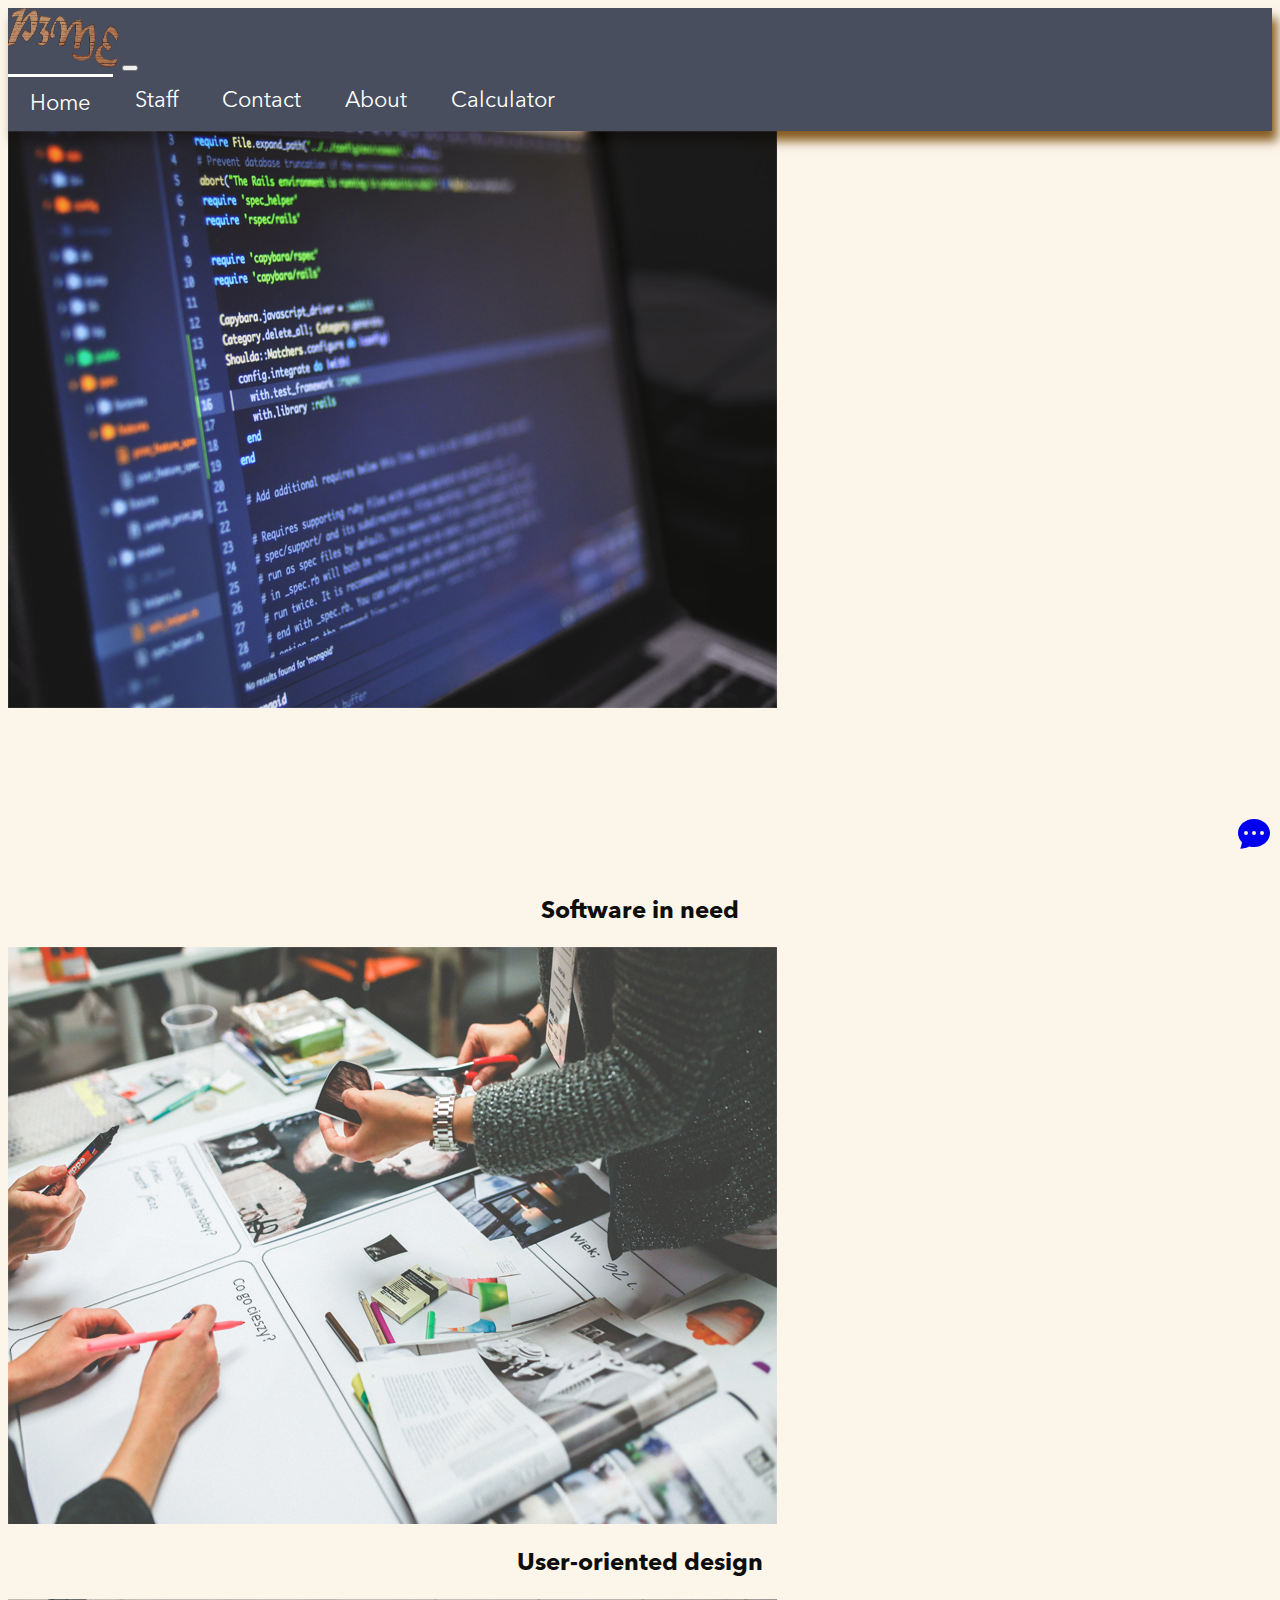
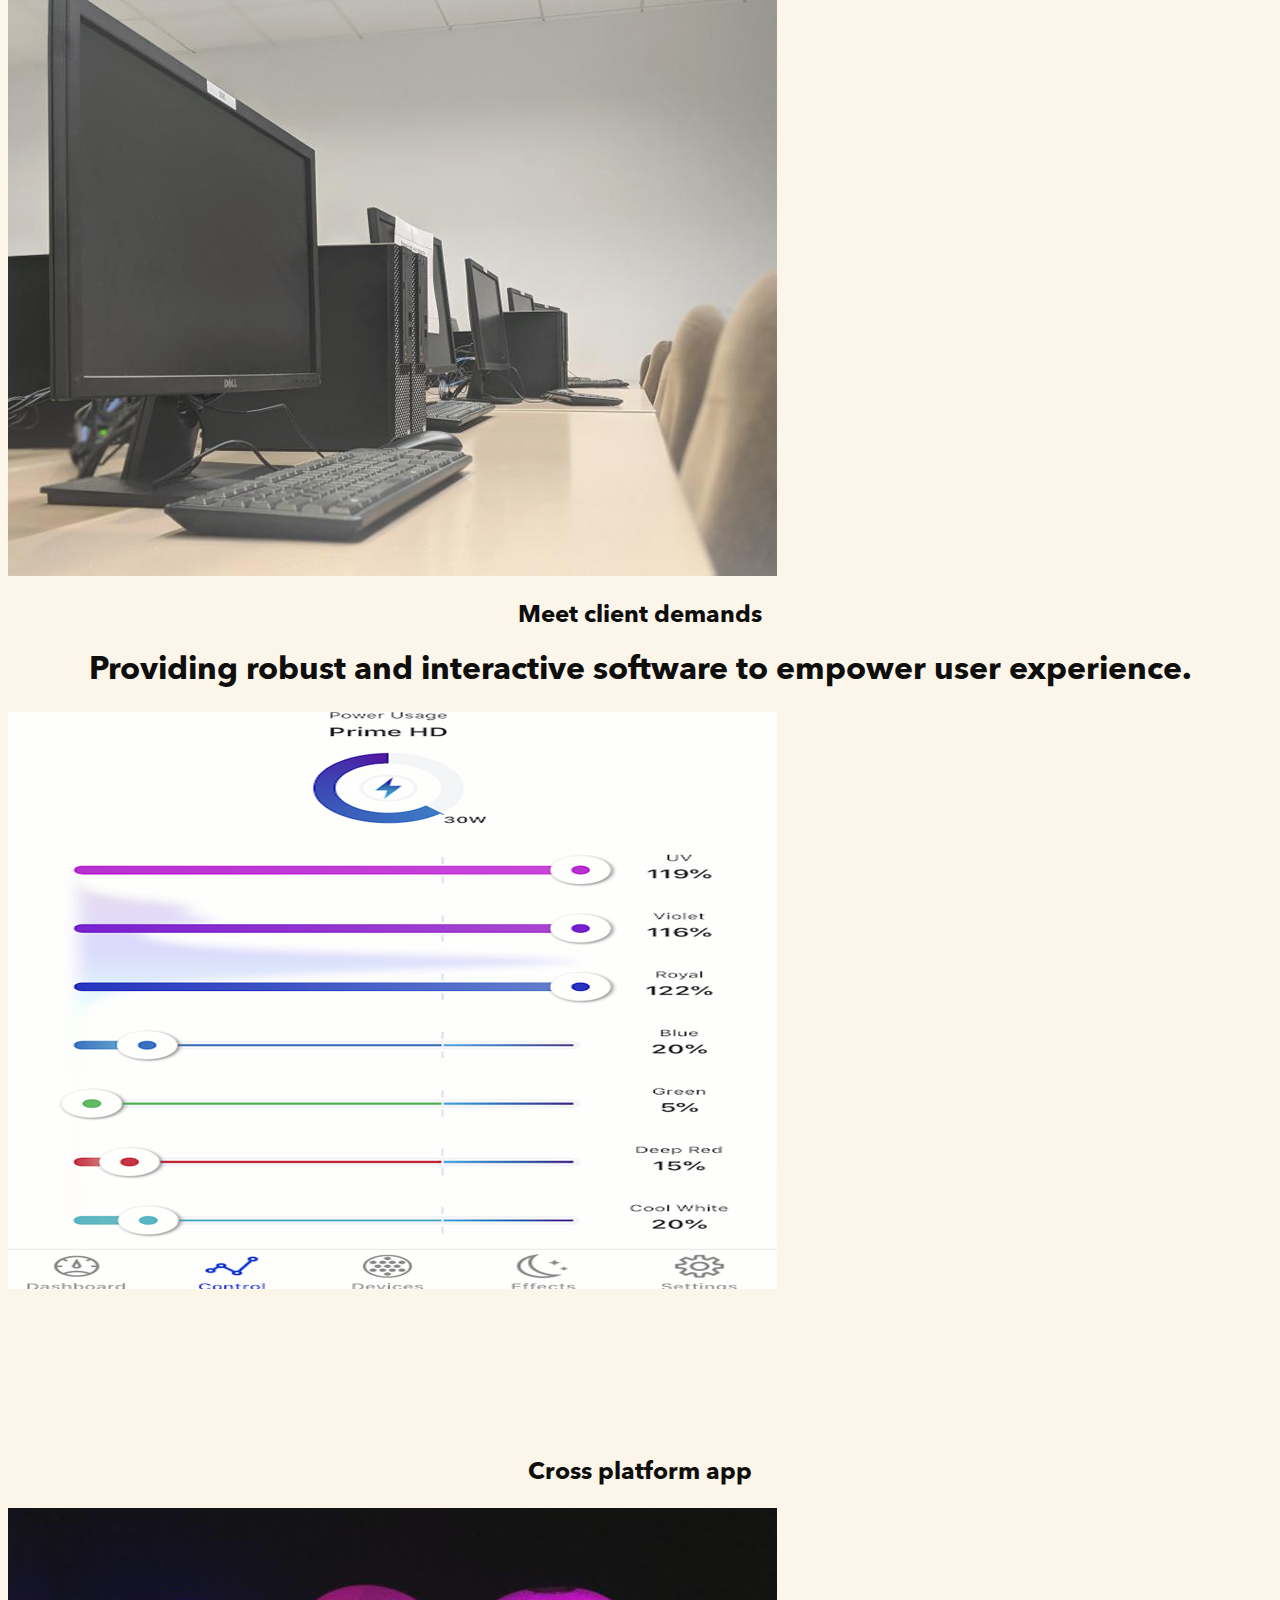
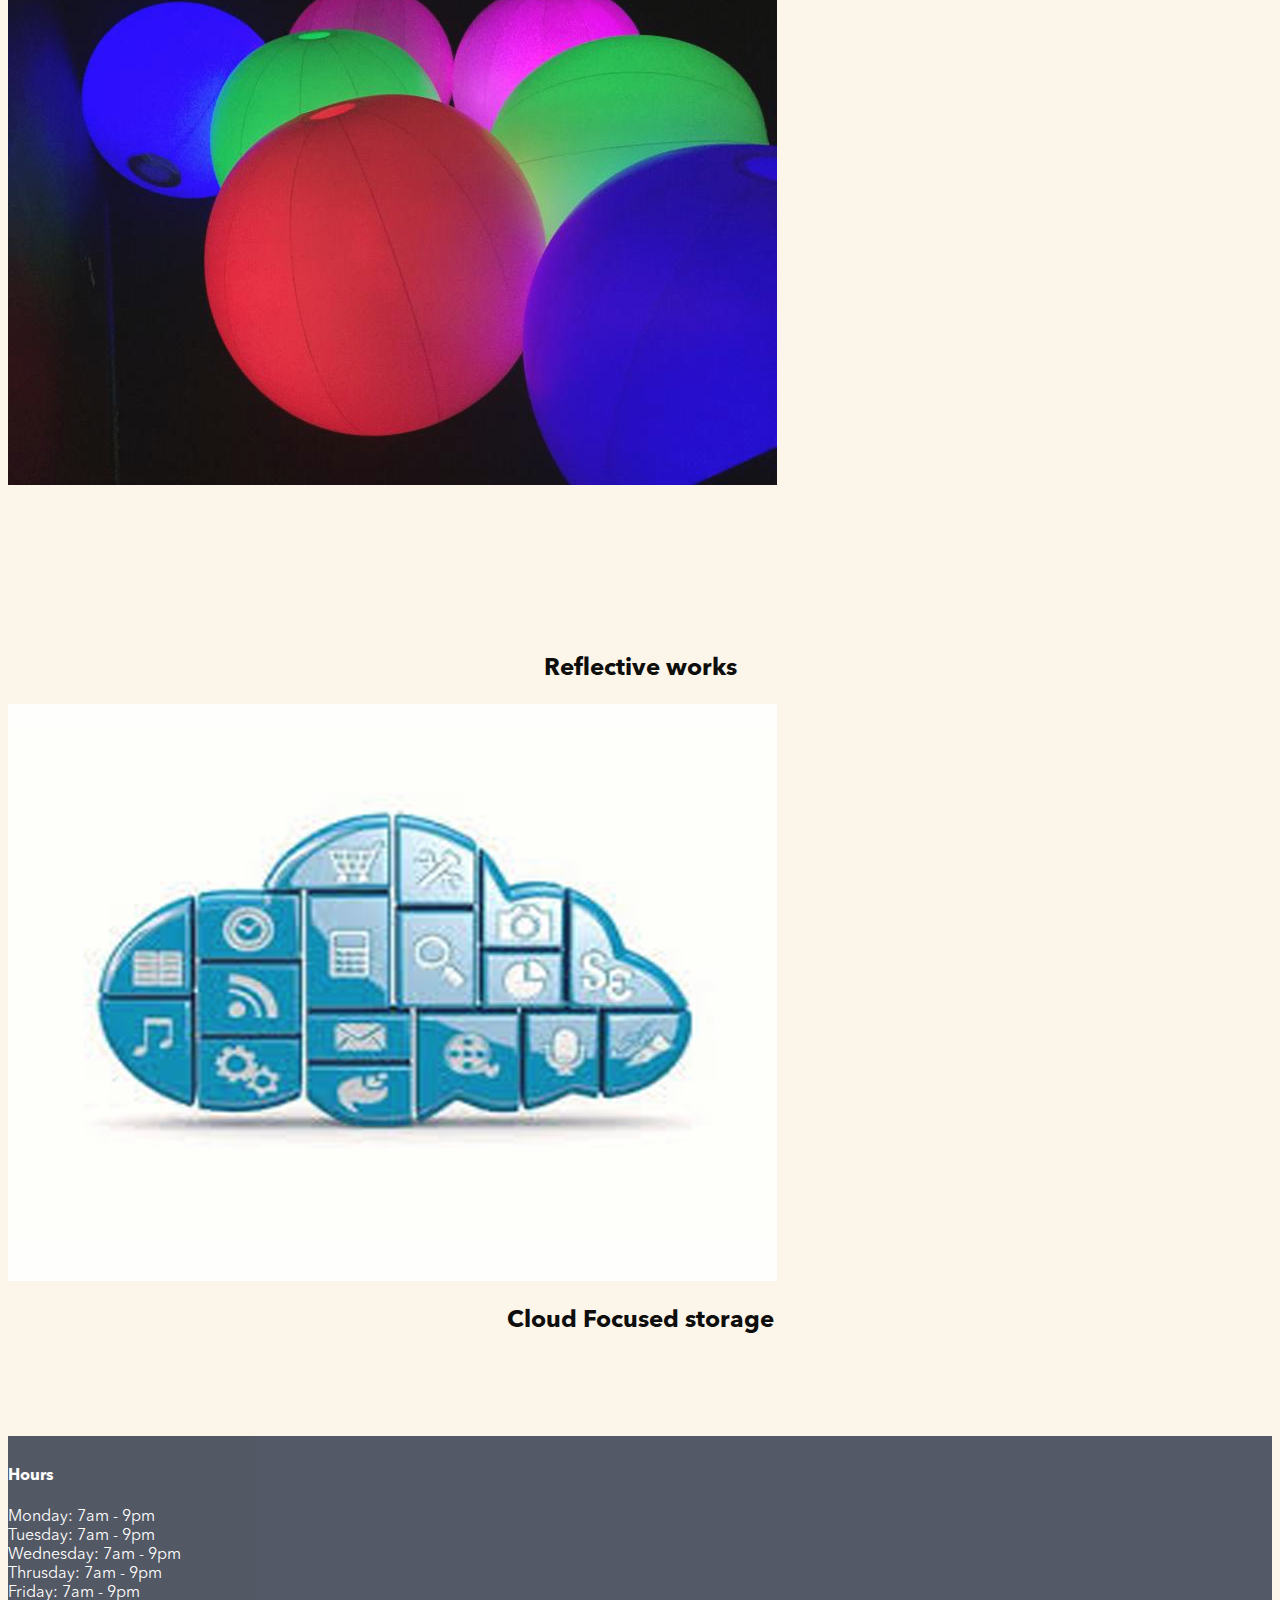
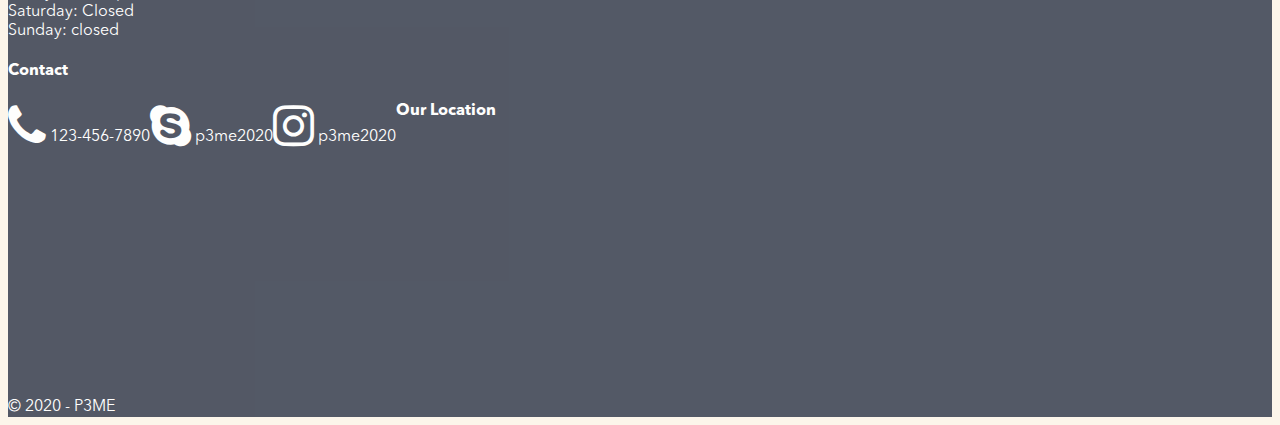
<file: GUI TeamWork/index.html>
<!DOCTYPE html>
<html>

<head>
    <title>P3ME</title>
    <link rel="stylesheet" href="https://cdn.jsdelivr.net/npm/bootstrap@4.5.3/dist/css/bootstrap.min.css"
        integrity="sha384-TX8t27EcRE3e/ihU7zmQxVncDAy5uIKz4rEkgIXeMed4M0jlfIDPvg6uqKI2xXr2" crossorigin="anonymous">
    <link rel="stylesheet" href="styles.css">
    <link rel="stylesheet" href="https://cdnjs.cloudflare.com/ajax/libs/font-awesome/4.7.0/css/font-awesome.min.css">
    <meta name="viewport" content="width=device-width, initial-scale=1">
    <link rel="apple-touch-icon" sizes="180x180" href="images/favicon_io/apple-touch-icon.png">
    <link rel="icon" type="image/png" sizes="32x32" href="images/favicon_io//favicon-32x32.png">
    <link rel="icon" type="image/png" sizes="16x16" href="images/favicon_io//favicon-16x16.png">
    <link rel="manifest" href="images/favicon_io//site.webmanifest">
</head>

<body>
    <nav class="navbar navbar-expand-md fixed-top navbar-light shadow bg-light nav" id="scroll">
        <a class="navbar-brand" href="index.html"><img src="images/logo2.png" height="60" width="110"></a>
        <button class="navbar-toggler" type="button" data-toggle="collapse" data-target="#nav-item-list">
            <span class="navbar-toggler-icon"></span>
        </button>
        <div class="collapse navbar-collapse" id="nav-item-list">
            <ul class="navbar-nav ml-auto pr-5">
                <li class="nav-item ml-1 mr-1">
                    <a class="nav-link active" href="index.html">Home</a>
                </li>
                <li class="nav-item ml-1 mr-1">
                    <a class="nav-link" href="staff.html">Staff</a>
                </li>
                <li class="nav-item ml-1 mr-1">
                    <a class="nav-link" href="contact.html">Contact</a>
                </li>
                <li class="nav-item ml-1 mr-1">
                    <a class="nav-link" href="about.html">About</a>
                </li>
                <li class="nav-item ml-1 mr-1">
                    <a class="nav-link" href="calc.html">Calculator</a>
                </li>
            </ul>
        </div>
    </nav>

    <div class="chatBtn" style="position: fixed; bottom: 5vh; right: 10px;z-index: 100;">
        <a class="btn btn-primary shadow" style="border-radius: 50%; height: 60px; width: 60px; padding-top: 12px;"
            href="chat.html">
            <svg width="2em" height="2em" viewBox="0 0 16 16" class="bi bi-chat-dots-fill" fill="currentColor"
                xmlns="http://www.w3.org/2000/svg">
                <path fill-rule="evenodd"
                    d="M16 8c0 3.866-3.582 7-8 7a9.06 9.06 0 0 1-2.347-.306c-.584.296-1.925.864-4.181 1.234-.2.032-.352-.176-.273-.362.354-.836.674-1.95.77-2.966C.744 11.37 0 9.76 0 8c0-3.866 3.582-7 8-7s8 3.134 8 7zM5 8a1 1 0 1 1-2 0 1 1 0 0 1 2 0zm4 0a1 1 0 1 1-2 0 1 1 0 0 1 2 0zm3 1a1 1 0 1 0 0-2 1 1 0 0 0 0 2z" />
            </svg>
        </a>
    </div>

    <div class="container pt-5 mt-5" id="home" style="display: none;">
        <div class="row mt-5 justify-content-center">
            <div class="col-lg-4 col-md-6 col-sm-10">
                <div class="shadow p-2">
                    <div class="card" style="width: 100%; background-color: transparent;"
                        onclick="handleHomeClick(this);">
                        <img src="images/software.png" class="card-img-top img-fluid">
                        <div class="card-body">
                            <h2 style="padding-top:13%;text-align: center;">Software in need</h2>
                        </div>
                    </div>
                </div>
            </div>
            <div class="col-lg-4 col-md-6 col-sm-10">
                <div class="shadow p-2">
                    <div class="card" style="width: 100%; background-color: transparent;"
                        onclick="handleHomeClick(this);">
                        <img src="images/design.png" class="card-img-top img-fluid">
                        <div class="card-body">
                            <h2 style="text-align: center;">User-oriented design</h2>
                        </div>
                    </div>
                </div>
            </div>
            <div class="col-lg-4 col-md-6 col-sm-10">
                <div class="shadow p-2">
                    <div class="card" style="width: 100%; background-color: transparent;"
                        onclick="handleHomeClick(this);">
                        <img src="images/dsktps.png" class="card-img-top img-fluid">
                        <div class="card-body">
                            <h2 style="text-align: center;">Meet client demands</h2>
                        </div>
                    </div>
                </div>
            </div>
            <div class="col-12 p-5 mt-3 mb-3">
                <h1 style="text-align: center;"> Providing robust and interactive software to empower user experience.
                </h1>
            </div>

            <div class="col-lg-4 col-md-6 col-sm-10">
                <div class="shadow p-2">
                    <div class="card" style="width: 100%; background-color: transparent;"
                        onclick="handleHomeClick(this);">
                        <img src="images/INTD1.png" class="card-img-top img-fluid">
                        <div class="card-body">
                            <h2 style="margin-top:13%; text-align: center;">Cross platform app</h2>
                        </div>
                    </div>
                </div>
            </div>
            <div class="col-lg-4 col-md-6 col-sm-10">
                <div class="shadow p-2">
                    <div class="card" style="width: 100%; background-color: transparent;"
                        onclick="handleHomeClick(this);">
                        <img src="images/reflecD.jpg" class="card-img-top img-fluid">
                        <div class="card-body">
                            <h2 style="margin-top:13%;text-align: center;">Reflective works</h2>
                        </div>
                    </div>
                </div>
            </div>
            <div class="col-lg-4 col-md-6 col-sm-10">
                <div class="shadow p-2">
                    <div class="card" style="width: 100%; background-color: transparent;"
                        onclick="handleHomeClick(this);">
                        <img src="images/CLDO.png" class="card-img-top img-fluid">
                        <div class="card-body">
                            <h2 style="text-align: center;">Cloud Focused storage</h2>
                        </div>
                    </div>
                </div>
            </div>
        </div>
    </div>

    <div class="footer" style="display: none;">
        <div class="container">
            <div class="row justify-content-center" style="color: #ffff;">
                <div class="col-lg-4 col-md-6">
                    <div class="row">
                        <div class="col-12">
                            <h4 class="pt-2"> Hours </h4>
                        </div>
                        <div class="col-12">
                            Monday: 7am - 9pm<br>
                            Tuesday: 7am - 9pm<br>
                            Wednesday: 7am - 9pm<br>
                            Thrusday: 7am - 9pm<br>
                            Friday: 7am - 9pm<br>
                            Saturday: Closed<br>
                            Sunday: closed<br>
                        </div>
                    </div>
                </div>
                <div class="col-lg-4 col-md-6">
                    <h4 class="pt-2"> Contact </h4>
                    <div class="row">
                        <div class="col-12">
                            <a href="tel:+1-123-456-7890" style="float: left;">
                                <i class="fa fa-phone fa-3x" aria-hidden="true"></i>
                                <p style="float: right; padding-top: 10px;">&nbsp;123-456-7890</p>
                            </a>
                        </div>
                        <div class="col-12">
                            <a href="skype:p3me2020?call" style="float: left;">
                                <i class="fa fa-skype fa-3x" aria-hidden="true"></i>
                                <p style="float: right;padding-top: 10px;">&nbsp;p3me2020</p>
                            </a>
                        </div>
                        <div class="col-12">
                            <a href="https://www.instagram.com/p3me2020" style="float: left;">
                                <i class="fa fa-instagram fa-3x" aria-hidden="true"></i>
                                <p style="float: right;padding-top: 10px;">&nbsp;p3me2020</p>
                            </a>
                        </div>
                    </div>
                </div>
                <div class="col-lg-4 col-md-6">
                    <h4 class="pt-2">Our Location</h4>
                    <div>
                        <iframe
                            src="https://www.google.com/maps/embed?pb=!1m18!1m12!1m3!1d3110.055423610501!2d-90.49696712760887!3d38.78536377449314!2m3!1f0!2f0!3f0!3m2!1i1024!2i768!4f13.1!3m3!1m2!1s0x87df2f051ea6c1a9%3A0x700f61a043657c63!2s209%20S%20Kingshighway%20St%2C%20St%20Charles%2C%20MO%2063301!5e0!3m2!1sen!2sus!4v1601754345719!5m2!1sen!2sus"
                            width="350px" height="250px" frameborder="0" style="border-radius: 10px;" allowfullscreen=""
                            aria-hidden="false" tabindex="0"></iframe>
                    </div>
                </div>
                <div class="col-12 text-center">
                    &copy; 2020 - P3ME
                </div>
            </div>
        </div>
    </div>

    <div class="popup">
        <span class="align"></span>
        <div>
            <div class="closeBtn" onclick="hidePopupOnX(this);">&times;</div>
            <div id="items">
            </div>
        </div>
    </div>



    <script src="https://code.jquery.com/jquery-3.2.1.min.js"></script>
    <script src="https://cdn.jsdelivr.net/npm/bootstrap@4.5.3/dist/js/bootstrap.bundle.min.js"
        integrity="sha384-ho+j7jyWK8fNQe+A12Hb8AhRq26LrZ/JpcUGGOn+Y7RsweNrtN/tE3MoK7ZeZDyx" crossorigin="anonymous">
        </script>
    <script src="script.js"></script>
</body>

</html>
</file>
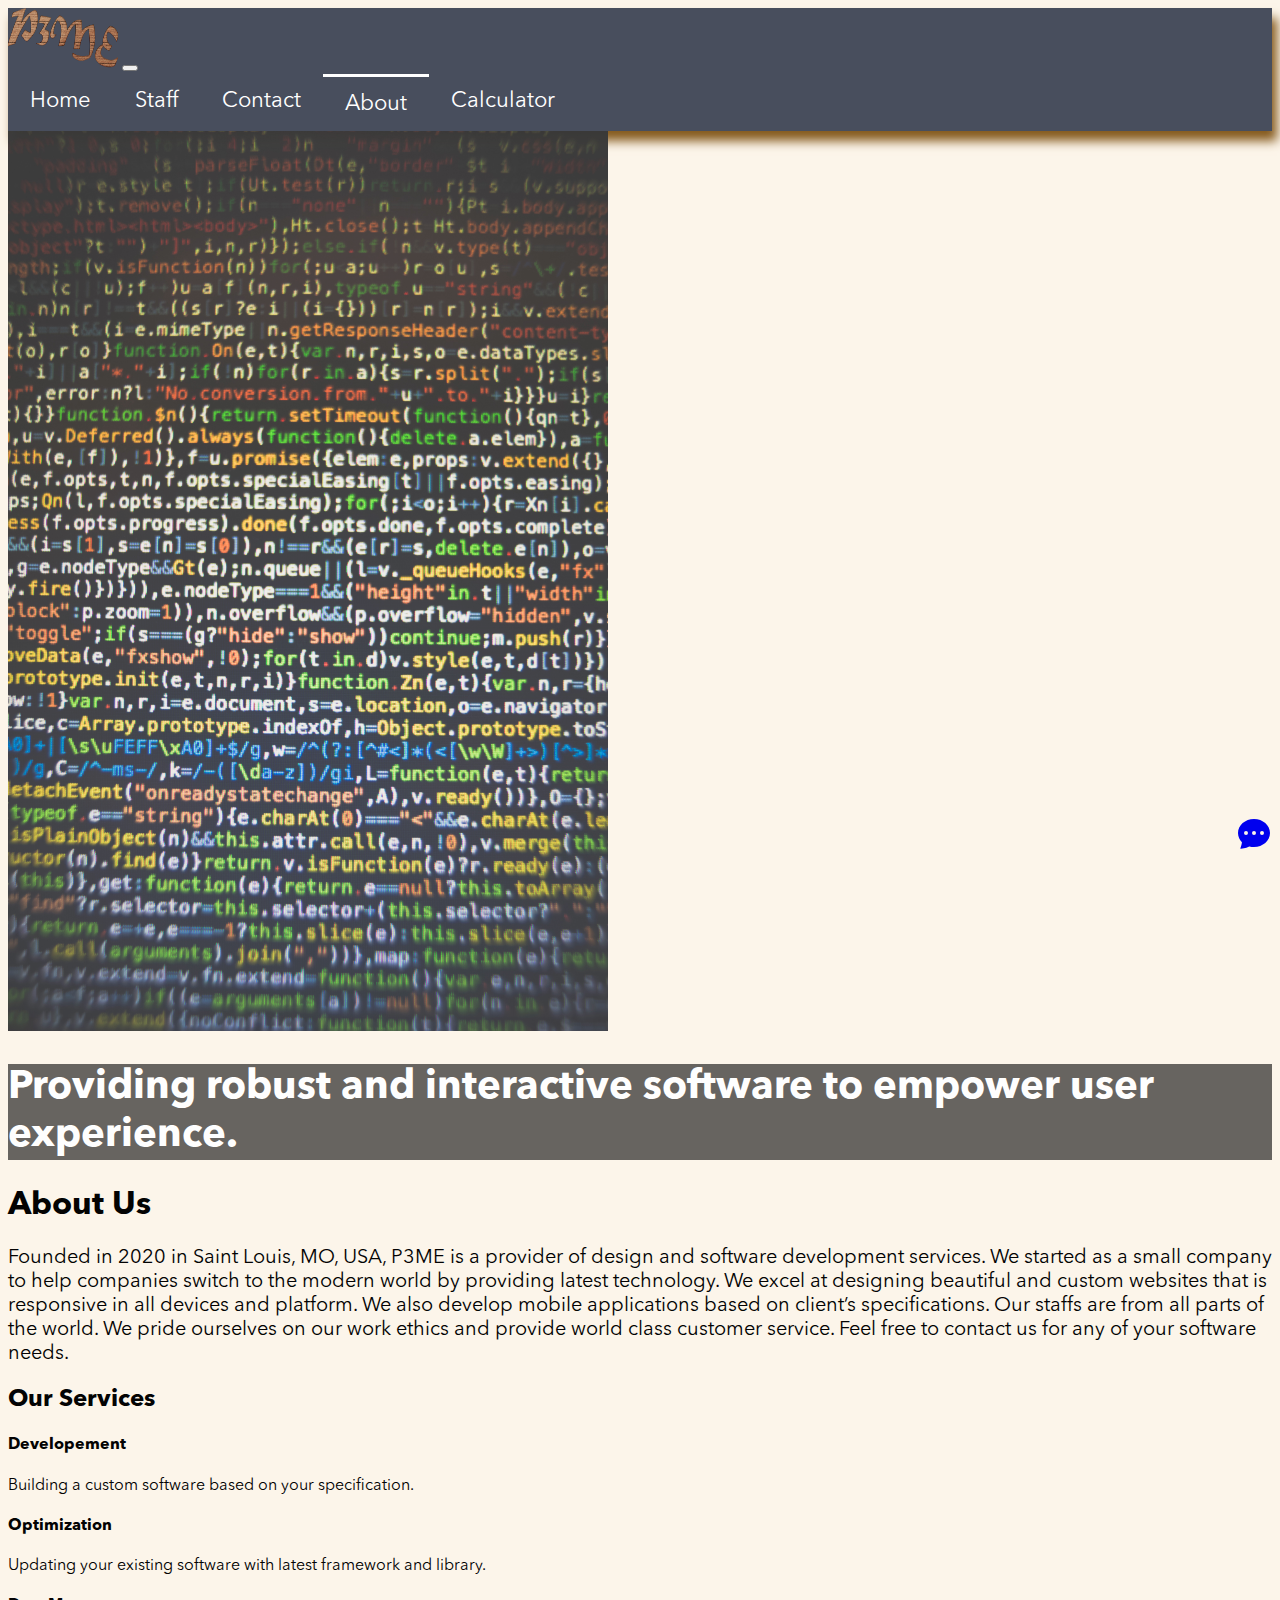
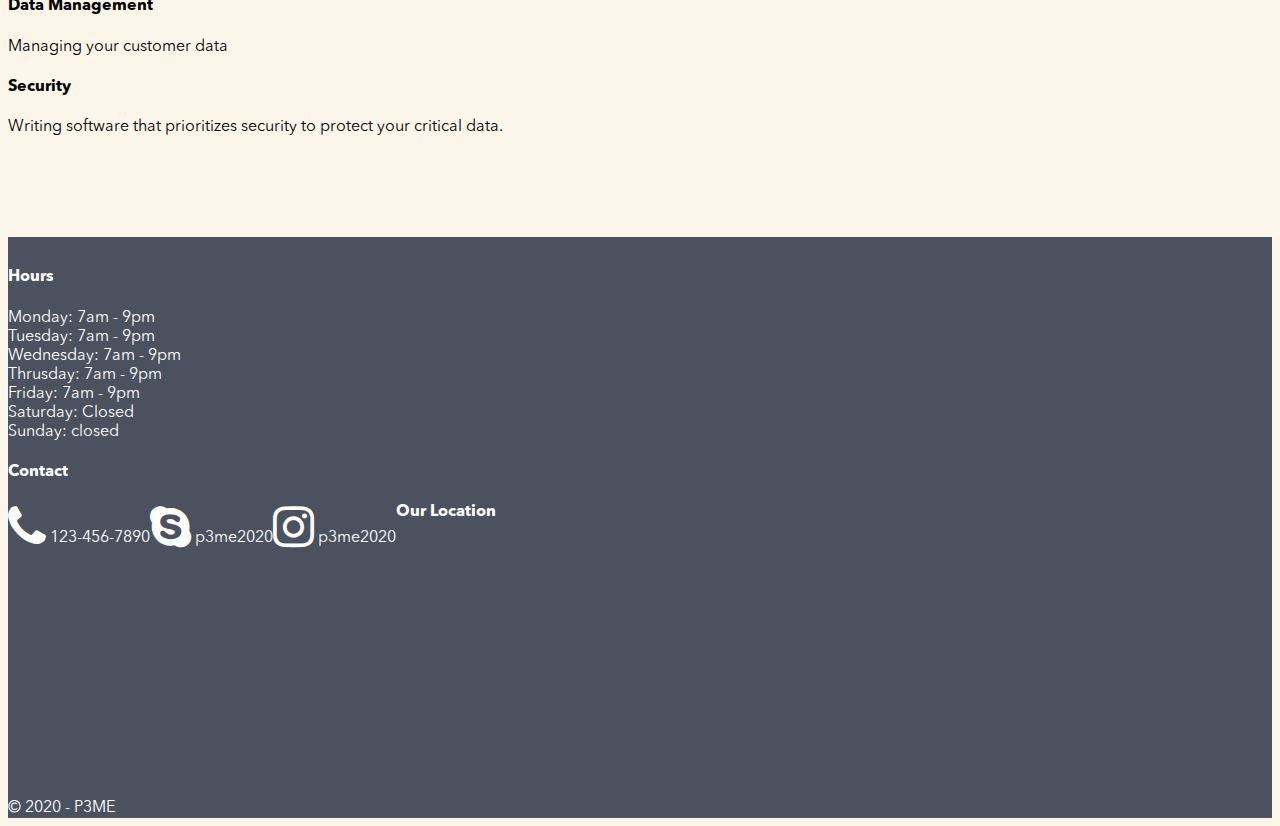
<file: GUI TeamWork/about.html>
<!DOCTYPE html>
<html>

<head>
    <title>P3ME</title>
    <link rel="stylesheet" href="https://cdn.jsdelivr.net/npm/bootstrap@4.5.3/dist/css/bootstrap.min.css"
        integrity="sha384-TX8t27EcRE3e/ihU7zmQxVncDAy5uIKz4rEkgIXeMed4M0jlfIDPvg6uqKI2xXr2" crossorigin="anonymous">
    <link rel="stylesheet" href="styles.css">
    <link rel="stylesheet" href="https://cdnjs.cloudflare.com/ajax/libs/font-awesome/4.7.0/css/font-awesome.min.css">
    <meta name="viewport" content="width=device-width, initial-scale=1">
    <link rel="apple-touch-icon" sizes="180x180" href="images/favicon_io/apple-touch-icon.png">
    <link rel="icon" type="image/png" sizes="32x32" href="images/favicon_io//favicon-32x32.png">
    <link rel="icon" type="image/png" sizes="16x16" href="images/favicon_io//favicon-16x16.png">
    <link rel="manifest" href="images/favicon_io//site.webmanifest">
</head>

<body>
    <nav class="navbar navbar-expand-md fixed-top navbar-light shadow bg-light nav" id="scroll">
        <a class="navbar-brand" href="index.html"><img src="images/logo2.png" height="60" width="110"></a>
        <button class="navbar-toggler" type="button" data-toggle="collapse" data-target="#nav-item-list">
            <span class="navbar-toggler-icon"></span>
        </button>
        <div class="collapse navbar-collapse" id="nav-item-list">
            <ul class="navbar-nav ml-auto pr-5">
                <li class="nav-item ml-1 mr-1">
                    <a class="nav-link" href="index.html">Home</a>
                </li>
                <li class="nav-item ml-1 mr-1">
                    <a class="nav-link" href="staff.html">Staff</a>
                </li>
                <li class="nav-item ml-1 mr-1">
                    <a class="nav-link" href="contact.html">Contact</a>
                </li>
                <li class="nav-item ml-1 mr-1">
                    <a class="nav-link active" href="about.html">About</a>
                </li>
                <li class="nav-item ml-1 mr-1">
                    <a class="nav-link" href="calc.html">Calculator</a>
                </li>
            </ul>
        </div>
    </nav>
    <div class="chatBtn" style="position: fixed; bottom: 5vh; right: 10px;z-index: 100;">
        <a class="btn btn-primary shadow" style="border-radius: 50%; height: 60px; width: 60px; padding-top: 12px;" href="chat.html">
            <svg width="2em" height="2em" viewBox="0 0 16 16" class="bi bi-chat-dots-fill" fill="currentColor" xmlns="http://www.w3.org/2000/svg">
                <path fill-rule="evenodd" d="M16 8c0 3.866-3.582 7-8 7a9.06 9.06 0 0 1-2.347-.306c-.584.296-1.925.864-4.181 1.234-.2.032-.352-.176-.273-.362.354-.836.674-1.95.77-2.966C.744 11.37 0 9.76 0 8c0-3.866 3.582-7 8-7s8 3.134 8 7zM5 8a1 1 0 1 1-2 0 1 1 0 0 1 2 0zm4 0a1 1 0 1 1-2 0 1 1 0 0 1 2 0zm3 1a1 1 0 1 0 0-2 1 1 0 0 0 0 2z"/>
              </svg>
        </a>
    </div>
    <div class="container pt-5 mt-5" style="display: none;" id="about">
        <div class="row mt-5 pb-3 shadow">
            <div class="col-md-6 mt-3">
                <div class="card bg-white text-white rounded-0 shadow">
                    <img src="images/code.jpg" class="card-img rounded-0" style="height: 100vh;">
                    <div
                        class="card-img-overlay text-center d-flex flex-column justify-content-center text-bg rounded-0">
                        <h1 class="card-title" style="font-size: 2.5em; font-weight: 700;">Providing robust and
                            interactive software to empower user experience.</h1>
                        <div class="container">
                            <div class="row justify-content-center">
                                <div class="col-lg-4 col-md-4 col-sm-6">
                                </div>
                            </div>
                        </div>
                    </div>
                </div>
            </div>
            <div class="col-md-6 mt-3">
                <h1 class="text-center">About Us</h1>
                <p style="font-size: 20px;">
                    Founded in 2020 in Saint Louis, MO, USA, P3ME is a provider of design and software development
                    services. We started as a small company to help companies switch to the modern world by providing
                    latest technology. We excel at designing beautiful and custom websites that is responsive in all
                    devices and platform. We also develop mobile applications based on client’s specifications. Our
                    staffs are from all parts of the world. We pride ourselves on our work ethics and provide world
                    class customer service. Feel free to contact us for any of your software needs.
                </p>
                <h2 class="text-center mt-2">Our Services</h2>
                <div class="row justify-content-center mt-2">
                    <div class="col-md-6">
                        <h4>Developement</h4>
                        <p>Building a custom software based on your specification.</p>
                    </div>

                    <div class="col-md-6">
                        <h4>Optimization</h4>
                        <p>Updating your existing software with latest framework and library.</p>
                    </div>

                    <div class="col-md-6">
                        <h4>Data Management</h4>
                        <p>Managing your customer data</p>
                    </div>

                    <div class="col-md-6">
                        <h4>Security</h4>
                        <p>Writing software that prioritizes security to protect your critical data.</p>
                    </div>
                </div>

            </div>
        </div>
    </div>
    
    <div class="footer" style="display: none;">
        <div class="container">
            <div class="row justify-content-center" style="color: #ffff;">
                <div class="col-lg-4 col-md-6">
                    <div class="row">
                        <div class="col-12">
                            <h4 class="pt-2"> Hours </h4>
                        </div>
                        <div class="col-12">
                            Monday: 7am - 9pm<br>
                            Tuesday: 7am - 9pm<br>
                            Wednesday: 7am - 9pm<br>
                            Thrusday: 7am - 9pm<br>
                            Friday: 7am - 9pm<br>
                            Saturday: Closed<br>
                            Sunday: closed<br>
                        </div>
                    </div>
                </div>
                <div class="col-lg-4 col-md-6">
                    <h4 class="pt-2"> Contact </h4>
                    <div class="row">
                        <div class="col-12">
                            <a href="tel:+1-123-456-7890" style="float: left;">
                                <i class="fa fa-phone fa-3x" aria-hidden="true"></i>
                                <p style="float: right; padding-top: 10px;">&nbsp;123-456-7890</p>
                            </a>
                        </div>
                        <div class="col-12">
                            <a href="skype:p3me2020?call" style="float: left;">
                                <i class="fa fa-skype fa-3x" aria-hidden="true"></i>
                                <p style="float: right;padding-top: 10px;">&nbsp;p3me2020</p>
                            </a>
                        </div>
                        <div class="col-12">
                            <a href="https://www.instagram.com/p3me2020" style="float: left;">
                                <i class="fa fa-instagram fa-3x" aria-hidden="true"></i>
                                <p style="float: right;padding-top: 10px;">&nbsp;p3me2020</p>
                            </a>
                        </div>
                    </div>
                </div>
                <div class="col-lg-4 col-md-6">
                    <h4 class="pt-2">Our Location</h4>
                    <div>
                        <iframe
                            src="https://www.google.com/maps/embed?pb=!1m18!1m12!1m3!1d3110.055423610501!2d-90.49696712760887!3d38.78536377449314!2m3!1f0!2f0!3f0!3m2!1i1024!2i768!4f13.1!3m3!1m2!1s0x87df2f051ea6c1a9%3A0x700f61a043657c63!2s209%20S%20Kingshighway%20St%2C%20St%20Charles%2C%20MO%2063301!5e0!3m2!1sen!2sus!4v1601754345719!5m2!1sen!2sus"
                            width="350px" height="250px" frameborder="0" style="border-radius: 10px;" allowfullscreen=""
                            aria-hidden="false" tabindex="0"></iframe>
                    </div>
                </div>
                <div class="col-12 text-center">
                    &copy; 2020 - P3ME
                </div>
            </div>
        </div>
    </div>

    <script src="https://code.jquery.com/jquery-3.2.1.min.js"></script>
    <script src="https://cdn.jsdelivr.net/npm/bootstrap@4.5.3/dist/js/bootstrap.bundle.min.js"
        integrity="sha384-ho+j7jyWK8fNQe+A12Hb8AhRq26LrZ/JpcUGGOn+Y7RsweNrtN/tE3MoK7ZeZDyx" crossorigin="anonymous">
        </script>
    <script src="script.js"></script>
</body>

</html>
</file>
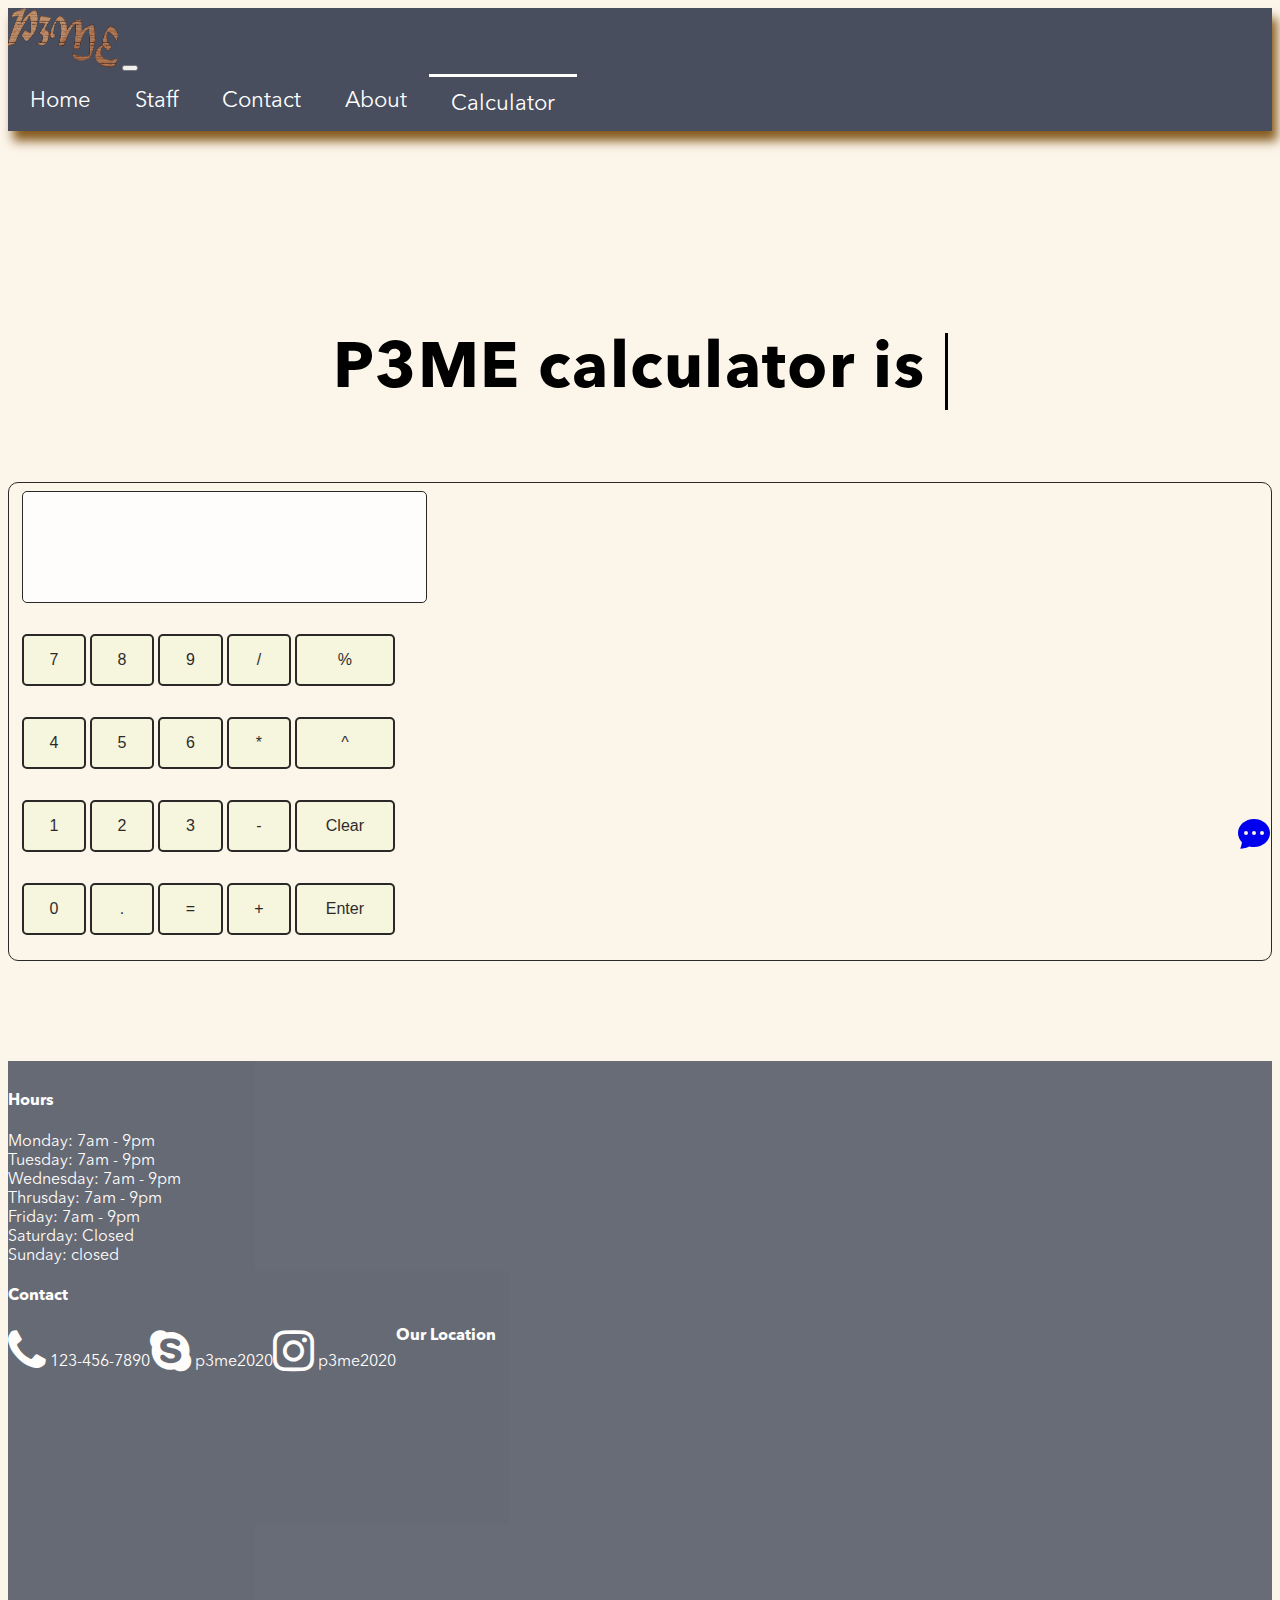
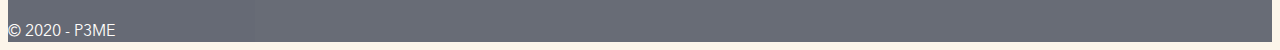
<file: GUI TeamWork/calc.html>
<!DOCTYPE html>
<html>

<head>
    <title>P3ME</title>
    <meta name="viewport" content="width=device-width, initial-scale=1">
    <link rel="stylesheet" href="https://cdn.jsdelivr.net/npm/bootstrap@4.5.3/dist/css/bootstrap.min.css"
        integrity="sha384-TX8t27EcRE3e/ihU7zmQxVncDAy5uIKz4rEkgIXeMed4M0jlfIDPvg6uqKI2xXr2" crossorigin="anonymous">
    <link rel="stylesheet" href="https://cdnjs.cloudflare.com/ajax/libs/font-awesome/4.7.0/css/font-awesome.min.css">
    <link rel="stylesheet" href="styles.css">
    <link rel="apple-touch-icon" sizes="180x180" href="images/favicon_io/apple-touch-icon.png">
    <link rel="icon" type="image/png" sizes="32x32" href="images/favicon_io//favicon-32x32.png">
    <link rel="icon" type="image/png" sizes="16x16" href="images/favicon_io//favicon-16x16.png">
    <link rel="manifest" href="images/favicon_io//site.webmanifest">
</head>

<body>

    <nav class="navbar navbar-expand-md fixed-top navbar-light shadow bg-light nav" id="scroll">
        <a class="navbar-brand" href="index.html"><img src="images/logo2.png" height="60" width="110"></a>
        <button class="navbar-toggler" type="button" data-toggle="collapse" data-target="#nav-item-list">
            <span class="navbar-toggler-icon"></span>
        </button>
        <div class="collapse navbar-collapse" id="nav-item-list">
            <ul class="navbar-nav ml-auto pr-5">
                <li class="nav-item ml-1 mr-1">
                    <a class="nav-link" href="index.html">Home</a>
                </li>
                <li class="nav-item ml-1 mr-1">
                    <a class="nav-link" href="staff.html">Staff</a>
                </li>
                <li class="nav-item ml-1 mr-1">
                    <a class="nav-link" href="contact.html">Contact</a>
                </li>
                <li class="nav-item ml-1 mr-1">
                    <a class="nav-link" href="about.html">About</a>
                </li>
                <li class="nav-item ml-1 mr-1">
                    <a class="nav-link active" href="calc.html">Calculator</a>
                </li>
            </ul>
        </div>
    </nav>

    <div class="chatBtn" style="position: fixed; bottom: 5vh; right: 10px;z-index: 100;">
        <a class="btn btn-primary shadow" style="border-radius: 50%; height: 60px; width: 60px; padding-top: 12px;"
            href="chat.html">
            <svg width="2em" height="2em" viewBox="0 0 16 16" class="bi bi-chat-dots-fill" fill="currentColor"
                xmlns="http://www.w3.org/2000/svg">
                <path fill-rule="evenodd"
                    d="M16 8c0 3.866-3.582 7-8 7a9.06 9.06 0 0 1-2.347-.306c-.584.296-1.925.864-4.181 1.234-.2.032-.352-.176-.273-.362.354-.836.674-1.95.77-2.966C.744 11.37 0 9.76 0 8c0-3.866 3.582-7 8-7s8 3.134 8 7zM5 8a1 1 0 1 1-2 0 1 1 0 0 1 2 0zm4 0a1 1 0 1 1-2 0 1 1 0 0 1 2 0zm3 1a1 1 0 1 0 0-2 1 1 0 0 0 0 2z" />
            </svg>
        </a>
    </div>

    <div class="calchelp" style="margin-top: 130px;">
        <p> P3ME calculator is <span class="CalcText"></span>
            <span class="hover">&nbsp;</span></p>
    </div>

    <div class="container" id="calc" style="display: none;">
        <div class="row justify-content-center">
            <div class="calculator shadow pr-4 pl-2 pt-3">
                <table>
                    <tr>
                        <td colspan="5"><input type="text" style="border:1px solid black;" name="display" id="display"
                                disabled></td>
                    </tr>
                    <div>
                        <tr>
                            <td><input type="button" value="7" id="7" onclick="display('7')" /> </td>
                            <td><input type="button" value="8" id="8" onclick="display('8')" /> </td>
                            <td><input type="button" value="9" id="9" onclick="display('9')" /> </td>
                            <td><input type="button" value="/" id="dev" onclick="display('/')" /> </td>
                            <td><input type="button" value="%" id="mod" onclick="display('%')" /> </td>
                        </tr>
                        <tr>
                            <td><input type="button" value="4" id="4" onclick="display('4')" /> </td>
                            <td><input type="button" value="5" id="5" onclick="display('5')" /> </td>
                            <td><input type="button" value="6" id="6" onclick="display('6')" /> </td>
                            <td><input type="button" value="*" id="mult" onclick="display('*')" /> </td>
                            <td><input type="button" value="^" id="sqr" onclick="display('^')" /> </td>
                        </tr>
                        <tr>
                            <td><input type="button" value="1" id="1" onclick="display('1')" /> </td>
                            <td><input type="button" value="2" id="2" onclick="display('2')" /> </td>
                            <td><input type="button" value="3" id="3" onclick="display('3')" /> </td>
                            <td><input type="button" value="-" id="min" onclick="display('-')" /> </td>
                            <td><input type="button" value="Clear" id="c" onclick="clean()" /> </td>
                        </tr>
                        <tr>
                            <td><input type="button" value="0" id="0" onclick="display('0')" /> </td>
                            <td><input type="button" value="." id="dec" onclick="display('.')" /> </td>
                            <td><input type="button" value="=" id="eql" onclick="solve()" /> </td>
                            <td><input type="button" value="+" id="plus" onclick="display('+')" /> </td>
                            <td><input type="button" id="enter" value="Enter" onclick="solve()" /> </td>
                        </tr>
                    </div>
                </table>
            </div>
        </div>

    </div>

    <div class="footer" style="display: none;">
        <div class="container">
            <div class="row justify-content-center" style="color: #ffff;">
                <div class="col-lg-4 col-md-6">
                    <div class="row">
                        <div class="col-12">
                            <h4 class="pt-2"> Hours </h4>
                        </div>
                        <div class="col-12">
                            Monday: 7am - 9pm<br>
                            Tuesday: 7am - 9pm<br>
                            Wednesday: 7am - 9pm<br>
                            Thrusday: 7am - 9pm<br>
                            Friday: 7am - 9pm<br>
                            Saturday: Closed<br>
                            Sunday: closed<br>
                        </div>
                    </div>
                </div>
                <div class="col-lg-4 col-md-6">
                    <h4 class="pt-2"> Contact </h4>
                    <div class="row">
                        <div class="col-12">
                            <a href="tel:+1-123-456-7890" style="float: left;">
                                <i class="fa fa-phone fa-3x" aria-hidden="true"></i>
                                <p style="float: right; padding-top: 10px;">&nbsp;123-456-7890</p>
                            </a>
                        </div>
                        <div class="col-12">
                            <a href="skype:p3me2020?call" style="float: left;">
                                <i class="fa fa-skype fa-3x" aria-hidden="true"></i>
                                <p style="float: right;padding-top: 10px;">&nbsp;p3me2020</p>
                            </a>
                        </div>
                        <div class="col-12">
                            <a href="https://www.instagram.com/p3me2020" style="float: left;">
                                <i class="fa fa-instagram fa-3x" aria-hidden="true"></i>
                                <p style="float: right;padding-top: 10px;">&nbsp;p3me2020</p>
                            </a>
                        </div>
                    </div>
                </div>
                <div class="col-lg-4 col-md-6">
                    <h4 class="pt-2">Our Location</h4>
                    <div>
                        <iframe
                            src="https://www.google.com/maps/embed?pb=!1m18!1m12!1m3!1d3110.055423610501!2d-90.49696712760887!3d38.78536377449314!2m3!1f0!2f0!3f0!3m2!1i1024!2i768!4f13.1!3m3!1m2!1s0x87df2f051ea6c1a9%3A0x700f61a043657c63!2s209%20S%20Kingshighway%20St%2C%20St%20Charles%2C%20MO%2063301!5e0!3m2!1sen!2sus!4v1601754345719!5m2!1sen!2sus"
                            width="350px" height="250px" frameborder="0" style="border-radius: 10px;" allowfullscreen=""
                            aria-hidden="false" tabindex="0"></iframe>
                    </div>
                </div>
                <div class="col-12 text-center">
                    &copy; 2020 - P3ME
                </div>
            </div>
        </div>
    </div>

    <script src="https://code.jquery.com/jquery-3.2.1.min.js"></script>
    <script src="https://cdn.jsdelivr.net/npm/bootstrap@4.5.3/dist/js/bootstrap.bundle.min.js"
        integrity="sha384-ho+j7jyWK8fNQe+A12Hb8AhRq26LrZ/JpcUGGOn+Y7RsweNrtN/tE3MoK7ZeZDyx"
        crossorigin="anonymous"></script>
    <script src="script.js"></script>

    <script>
        const CalcTextSpan = document.querySelector(".CalcText");
        const array = ["Fun", "Hard", "InProgress", "ExtraOrdinary"];
        const typeTime = 200;
        const removeTime = 100;
        const nextWord = 2000;
        let arrayIndex = 0;
        let charIndex = 0;

        const type = () => {
            if (charIndex < array[arrayIndex].length) {
                CalcTextSpan.textContent += array[arrayIndex].charAt(charIndex);
                charIndex++;
                setTimeout(type, typeTime);
            }
            else {
                setTimeout(erase, nextWord);
            }
        }
        const erase = () => {
            if (charIndex > 0) {
                CalcTextSpan.textContent = array[arrayIndex].substring(0, charIndex - 1);
                charIndex--;
                setTimeout(erase, removeTime);
            }
            else {
                arrayIndex++;
                if (arrayIndex >= array.length)
                    arrayIndex = 0;
                setTimeout(type, typeTime + 1100);
            }
        }
        document.addEventListener("DOMContentLoaded", () => {
            setTimeout(type, nextWord + 250);
        });

        $(document).keydown((e) => {
            if (e.key == "1") $("#1").click();//1
            if (e.key == "2") $("#2").click();//2
            if (e.key == "3") $("#3").click();//3
            if (e.key == "4") $("#4").click();//4
            if (e.key == "5") $("#5").click();//5
            if (e.key == "6") $("#6").click();//6
            if (e.key == "7") $("#7").click();//7
            if (e.key == "8") $("#8").click();//8
            if (e.key == "9") $("#9").click();//9
            if (e.key == "0") $("#0").click();//0
            if (e.key == "c") $("#c").click();//c
            if (e.shiftKey && e.key == "+") $("#plus").click();//+
            if (e.key == "-") $("#min").click();//-
            if (e.key == "=") $("#eql").click();//=
            if (e.key == "%") $("#mod").click();//%
            if (e.key == ".") $("#dec").click();//.
            if (e.shiftKey && e.key == "^") $("#sqr").click();//^
            if (e.shiftKey && e.key == '*') $('#mult').click(); //*
            if (e.key == "/"){ 
                e.preventDefault();
                $("#dev").click();///
            }
            if (e.key == "Backspace") {
                e.preventDefault();
                $('#c').click(); //backspace
            }
            if (e.key == "Enter") {
                if (document.getElementById("display").value) { //only press enter if values are there
                    $("#enter").click(); //enter
                }
            }
        });
    </script>

</body>

</html>
</file>
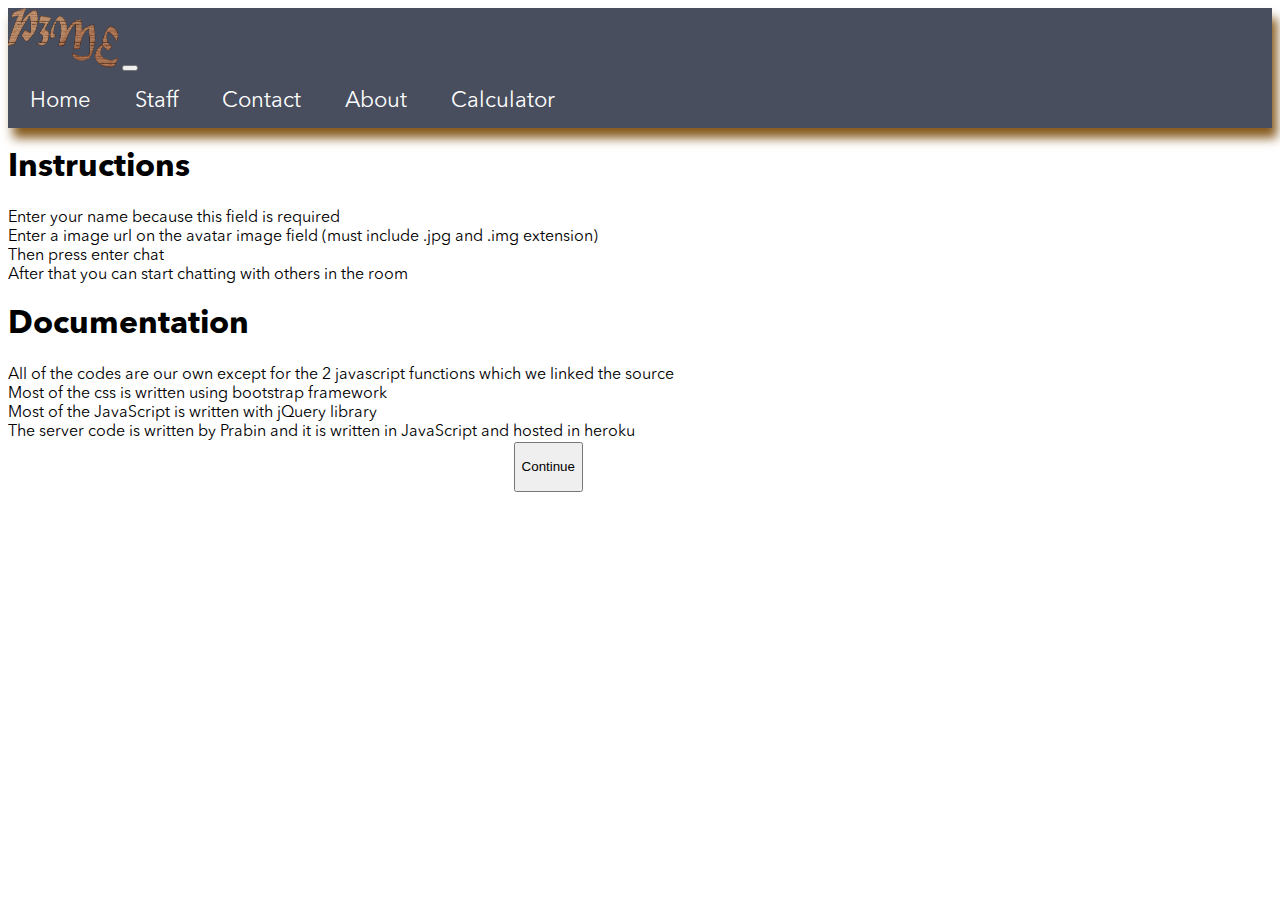
<file: GUI TeamWork/chat.html>
<html lang="en">

<head>
    <meta charset="UTF-8">
    <meta name="viewport" content="width=device-width, initial-scale=1.0">
    <title>Chat App</title>
    <link rel="stylesheet" href="https://cdn.jsdelivr.net/npm/bootstrap@4.5.3/dist/css/bootstrap.min.css"
        integrity="sha384-TX8t27EcRE3e/ihU7zmQxVncDAy5uIKz4rEkgIXeMed4M0jlfIDPvg6uqKI2xXr2" crossorigin="anonymous">
    <link rel="stylesheet" href="styles.css">
    <link rel="apple-touch-icon" sizes="180x180" href="images/favicon_io/apple-touch-icon.png">
    <link rel="icon" type="image/png" sizes="32x32" href="images/favicon_io//favicon-32x32.png">
    <link rel="icon" type="image/png" sizes="16x16" href="images/favicon_io//favicon-16x16.png">
    <link rel="manifest" href="images/favicon_io//site.webmanifest">
</head>

<body style="background-color: white;">
    <nav class="navbar navbar-expand-md fixed-top navbar-light shadow bg-light nav" id="scroll">
        <a class="navbar-brand" href="index.html"><img src="images/logo2.png" height="60" width="110"></a>
        <button class="navbar-toggler" type="button" data-toggle="collapse" data-target="#nav-item-list">
            <span class="navbar-toggler-icon"></span>
        </button>
        <div class="collapse navbar-collapse" id="nav-item-list">
            <ul class="navbar-nav ml-auto pr-5">
                <li class="nav-item ml-1 mr-1">
                    <a class="nav-link" href="index.html">Home</a>
                </li>
                <li class="nav-item ml-1 mr-1">
                    <a class="nav-link" href="staff.html">Staff</a>
                </li>
                <li class="nav-item ml-1 mr-1">
                    <a class="nav-link" href="contact.html">Contact</a>
                </li>
                <li class="nav-item ml-1 mr-1">
                    <a class="nav-link" href="about.html">About</a>
                </li>
                <li class="nav-item ml-1 mr-1">
                    <a class="nav-link" href="calc.html">Calculator</a>
                </li>
            </ul>
        </div>
    </nav>

    <div class="container mt-5 pt-5">
        <div class="error mt-5 pl-2" style="color: red; font-size: 20px;"></div>
        <div id="docu">
            <div>
                <h1>Instructions</h1>
                <div class="row">
                    <div class="col-12">
                        Enter your name because this field is required
                    </div>
                    <div class="col-12">
                        Enter a image url on the avatar image field (must include .jpg and .img extension)
                    </div>
                    <div class="col-12">
                        Then press enter chat
                    </div>
                    <div class="col-12">
                        After that you can start chatting with others in the room
                    </div>
                </div>
            </div>
            <div>
                <h1 class="pt-5">Documentation</h1>
                <div class="row">
                    <div class="col-12">
                        All of the codes are our own except for the 2 javascript functions which we linked the source
                    </div>
                    <div class="col-12">
                        Most of the css is written using bootstrap framework
                    </div>
                    <div class="col-12">
                        Most of the JavaScript is written with jQuery library
                    </div>
                    <div class="col-12">
                        The server code is written by Prabin and it is written in JavaScript and hosted in heroku
                    </div>
                    <div class="col-12 align-self-center">
                        <button style="height: 50; margin-left: 40%;" id="continue" type="button"
                            class="btn btn-primary mt-2 align-self-center">Continue</button>
                    </div>
                </div>
            </div>
        </div>
        <div id="info" style="display: none;">
            <div class="form-group">
                <label class="pt-2" style="font-size: 30px;" for="name">Name</label>
                <input type="text" class="form-control" id="name"
                    style="height: 60px; font-size: 24px; background-color: #f5f5f5; width: 60%;" required>
                <label class="pt-2" style="font-size: 30px;" for="url">Avatar URL</label>
                <input type="url" class="form-control" id="url"
                    style="height: 60px; font-size: 24px; background-color: #f5f5f5;width: 80%;">
                <button style="height: 50; margin-left: 40%;" id="enter" type="button"
                    class="btn btn-primary mt-2 align-self-center">Enter Chat</button>
            </div>
        </div>

        <div class="message mt-5 p-2" style="display: none;">
            <h1 class="mb-2" style="text-align: center;">Chat Room</h1>
            <div class="row">
                <div class="col-lg-8 col-md-8 col-sm-8 mt-5 mb-5 order-md-3 p-2 shadow">
                    <div class="chat pt-5" style="background-color: white;height: 50vh; overflow-y: scroll;">
                    </div>
                    <div class="set-message pt-2" style="background-color: white;">
                        <div id="dots">
                            <button class="btn btn-light pb-1" disabled>
                                <svg width="2em" height="2em" viewBox="0 0 16 16" class="bi bi-three-dots"
                                    fill="currentColor" xmlns="http://www.w3.org/2000/svg">
                                    <path fill-rule="evenodd"
                                        d="M3 9.5a1.5 1.5 0 1 1 0-3 1.5 1.5 0 0 1 0 3zm5 0a1.5 1.5 0 1 1 0-3 1.5 1.5 0 0 1 0 3zm5 0a1.5 1.5 0 1 1 0-3 1.5 1.5 0 0 1 0 3z" />
                                </svg>
                            </button>
                        </div>
                        <div class="form-group">
                            <div class="row">
                                <div class="col-lg-11 col-md-10 col-sm-10" style="width:auto;">
                                    <input type="text" class="form-control" id="sendmessage"
                                        placeholder="write a message ..." style="height: 40px;">
                                </div>
                                <div class="col-lg-1 col-md-2 col-sm-2 align-self-center" style="width:auto;">
                                    <button style="float: right; border-radius: 10px;" type="button" id="msg"
                                        class="btn btn-primary">Send</button>
                                </div>
                            </div>
                        </div>
                    </div>
                </div>

                <div class="col-1 w-100 order-sm-2 order-md-2 ">
                </div>

                <div class="col-lg-3 col-md-3 col-sm-10 mt-5 mb-5 order-md-1 shadow">
                    <h3 style="text-align: center; color: black;" class="pb-3 pt-3"><u>Users</u></h3>
                    <div class="users" style="height: 50vh;overflow-y: scroll;">
                    </div>
                </div>
            </div>
        </div>
    </div>
    <script src="https://cdn.socket.io/socket.io-3.0.1.min.js"></script>
    <script src="https://code.jquery.com/jquery-3.5.1.slim.min.js"
        integrity="sha384-DfXdz2htPH0lsSSs5nCTpuj/zy4C+OGpamoFVy38MVBnE+IbbVYUew+OrCXaRkfj"
        crossorigin="anonymous"></script>
    <script src="chat.js"></script>
</body>

</html>
</file>
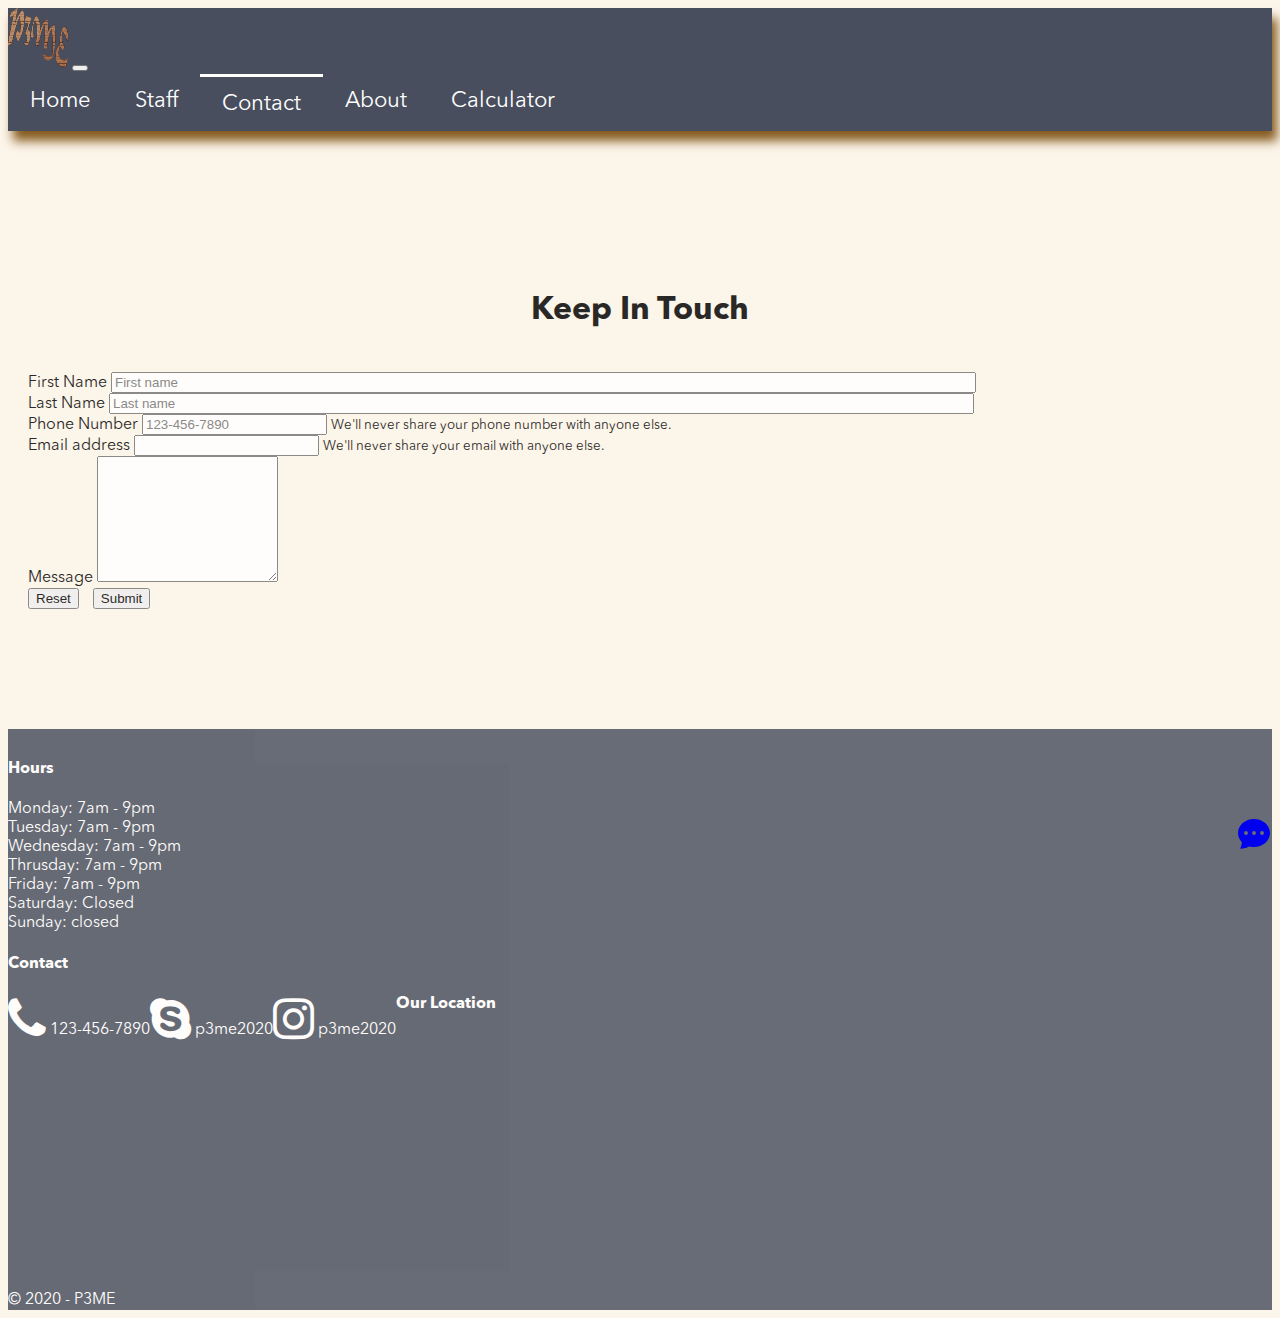
<file: GUI TeamWork/contact.html>
<!DOCTYPE html>
<html>

<head>
    <title>P3ME</title>
    <link rel="stylesheet" href="https://cdn.jsdelivr.net/npm/bootstrap@4.5.3/dist/css/bootstrap.min.css"
        integrity="sha384-TX8t27EcRE3e/ihU7zmQxVncDAy5uIKz4rEkgIXeMed4M0jlfIDPvg6uqKI2xXr2" crossorigin="anonymous">
    <link rel="stylesheet" href="styles.css">
    <link rel="stylesheet" href="https://cdnjs.cloudflare.com/ajax/libs/font-awesome/4.7.0/css/font-awesome.min.css">
    <meta name="viewport" content="width=device-width, initial-scale=1">
    <link rel="apple-touch-icon" sizes="180x180" href="images/favicon_io/apple-touch-icon.png">
    <link rel="icon" type="image/png" sizes="32x32" href="images/favicon_io//favicon-32x32.png">
    <link rel="icon" type="image/png" sizes="16x16" href="images/favicon_io//favicon-16x16.png">
    <link rel="manifest" href="images/favicon_io//site.webmanifest">
</head>

<body>
    <nav class="navbar navbar-expand-md fixed-top navbar-light shadow bg-light nav" id="scroll">
        <a class="navbar-brand" href="index.html"><img src="images/logo2.png" height="60" width="60"></a>
        <button class="navbar-toggler" type="button" data-toggle="collapse" data-target="#nav-item-list">
            <span class="navbar-toggler-icon"></span>
        </button>
        <div class="collapse navbar-collapse" id="nav-item-list">
            <ul class="navbar-nav ml-auto pr-5">
                <li class="nav-item ml-1 mr-1">
                    <a class="nav-link" href="index.html">Home</a>
                </li>
                <li class="nav-item ml-1 mr-1">
                    <a class="nav-link" href="staff.html">Staff</a>
                </li>
                <li class="nav-item ml-1 mr-1">
                    <a class="nav-link active" href="contact.html">Contact</a>
                </li>
                <li class="nav-item ml-1 mr-1">
                    <a class="nav-link" href="about.html">About</a>
                </li>
                <li class="nav-item ml-1 mr-1">
                    <a class="nav-link " href="calc.html">Calculator</a>
                </li>
            </ul>
        </div>
    </nav>

    <div class="chatBtn" style="position: fixed; bottom: 5vh; right: 10px;z-index: 100;">
        <a class="btn btn-primary shadow" style="border-radius: 50%; height: 60px; width: 60px; padding-top: 12px;"
            href="chat.html">
            <svg width="2em" height="2em" viewBox="0 0 16 16" class="bi bi-chat-dots-fill" fill="currentColor"
                xmlns="http://www.w3.org/2000/svg">
                <path fill-rule="evenodd"
                    d="M16 8c0 3.866-3.582 7-8 7a9.06 9.06 0 0 1-2.347-.306c-.584.296-1.925.864-4.181 1.234-.2.032-.352-.176-.273-.362.354-.836.674-1.95.77-2.966C.744 11.37 0 9.76 0 8c0-3.866 3.582-7 8-7s8 3.134 8 7zM5 8a1 1 0 1 1-2 0 1 1 0 0 1 2 0zm4 0a1 1 0 1 1-2 0 1 1 0 0 1 2 0zm3 1a1 1 0 1 0 0-2 1 1 0 0 0 0 2z" />
            </svg>
        </a>
    </div>

    <div class="container" id="contact" style="display: none;">
        <div class="shadow" style="margin-top:120px; padding:20px;" id="contact-body" >
            <h1 style="text-align: center; padding-bottom: 20px;">Keep In Touch</h1>
            <form id="test-form">
                <div class="row justify-content-center">
                    <div class="col-lg-4 col-md-6 col-sm-12">
                        <label for="first">First Name</label>
                        <input style="width: 70%;" type="text" class="form-control" placeholder="First name" required>
                        <br>
                    </div>
                    <div class="col-lg-4 col-md-6 col-sm-12">
                        <label for="last">Last Name</label>
                        <input style="width: 70%;" type="text" class="form-control" placeholder="Last name" required>
                        <br>
                    </div>
                </div>

                <div class="row justify-content-center">
                    <div class="col-lg-4 col-md-12 col-sm-12">
                        <div class="form-group">
                            <label for="phone">Phone Number</label>
                            <input type="tel" class="form-control" placeholder="123-456-7890">
                            <small class="form-text text-muted">We'll never share your phone number with anyone
                                else.</small>
                        </div>
                    </div>
                    <div class="col-lg-4 col-md-12 col-sm-12"></div>
                </div>

                <div class="row justify-content-center">
                    <div class="col-lg-6 col-md-12 col-sm-12">
                        <div class="form-group">
                            <label for="email">Email address</label>
                            <input type="email" class="form-control" id="email" required>
                            <small id="emailHelp" class="form-text text-muted">We'll never share your email with
                                anyone else.</small>
                        </div>
                    </div>
                    <div class="col-lg-2 col-md-12 col-sm-12"></div>
                </div>

                <div class="row justify-content-center">
                    <div class="col-lg-8 col-md-12 col-sm-12">
                        <div class="form-group">
                            <label for="message">Message</label>
                            <textarea class="form-control" id="message" rows="8" required></textarea>
                        </div>
                    </div>
                </div>
                <div class="row justify-content-center align-self-center">
                    <button type="reset" class="btn btn-danger" style="margin-right:10px;">Reset</button>
                    <button type="submit" id="sub" class="btn btn-success" data-toggle="modal">Submit</button>
                </div>
            </form>
        </div>
    </div>

    <div class="footer" style="display: none;">
        <div class="container">
            <div class="row justify-content-center" style="color: #ffff;">
                <div class="col-lg-4 col-md-6">
                    <div class="row">
                        <div class="col-12">
                            <h4 class="pt-2"> Hours </h4>
                        </div>
                        <div class="col-12">
                            Monday: 7am - 9pm<br>
                            Tuesday: 7am - 9pm<br>
                            Wednesday: 7am - 9pm<br>
                            Thrusday: 7am - 9pm<br>
                            Friday: 7am - 9pm<br>
                            Saturday: Closed<br>
                            Sunday: closed<br>
                        </div>
                    </div>
                </div>
                <div class="col-lg-4 col-md-6">
                    <h4 class="pt-2"> Contact </h4>
                    <div class="row">
                        <div class="col-12">
                            <a href="tel:+1-123-456-7890" style="float: left;">
                                <i class="fa fa-phone fa-3x" aria-hidden="true"></i>
                                <p style="float: right; padding-top: 10px;">&nbsp;123-456-7890</p>
                            </a>
                        </div>
                        <div class="col-12">
                            <a href="skype:p3me2020?call" style="float: left;">
                                <i class="fa fa-skype fa-3x" aria-hidden="true"></i>
                                <p style="float: right;padding-top: 10px;">&nbsp;p3me2020</p>
                            </a>
                        </div>
                        <div class="col-12">
                            <a href="https://www.instagram.com/p3me2020" style="float: left;">
                                <i class="fa fa-instagram fa-3x" aria-hidden="true"></i>
                                <p style="float: right;padding-top: 10px;">&nbsp;p3me2020</p>
                            </a>
                        </div>
                    </div>
                </div>
                <div class="col-lg-4 col-md-6">
                    <h4 class="pt-2">Our Location</h4>
                    <div>
                        <iframe
                            src="https://www.google.com/maps/embed?pb=!1m18!1m12!1m3!1d3110.055423610501!2d-90.49696712760887!3d38.78536377449314!2m3!1f0!2f0!3f0!3m2!1i1024!2i768!4f13.1!3m3!1m2!1s0x87df2f051ea6c1a9%3A0x700f61a043657c63!2s209%20S%20Kingshighway%20St%2C%20St%20Charles%2C%20MO%2063301!5e0!3m2!1sen!2sus!4v1601754345719!5m2!1sen!2sus"
                            width="350px" height="250px" frameborder="0" style="border-radius: 10px;" allowfullscreen=""
                            aria-hidden="false" tabindex="0"></iframe>
                    </div>
                </div>
                <div class="col-12 text-center">
                    &copy; 2020 - P3ME
                </div>
            </div>
        </div>
    </div>

    <script src="https://code.jquery.com/jquery-3.2.1.min.js"></script>
    <script src="https://cdn.socket.io/socket.io-3.0.1.min.js"></script>
    <script src="script.js"></script>
    <script src="https://cdn.jsdelivr.net/npm/bootstrap@4.5.3/dist/js/bootstrap.bundle.min.js"
        integrity="sha384-ho+j7jyWK8fNQe+A12Hb8AhRq26LrZ/JpcUGGOn+Y7RsweNrtN/tE3MoK7ZeZDyx" crossorigin="anonymous">
        </script>
</body>

</html>
</file>
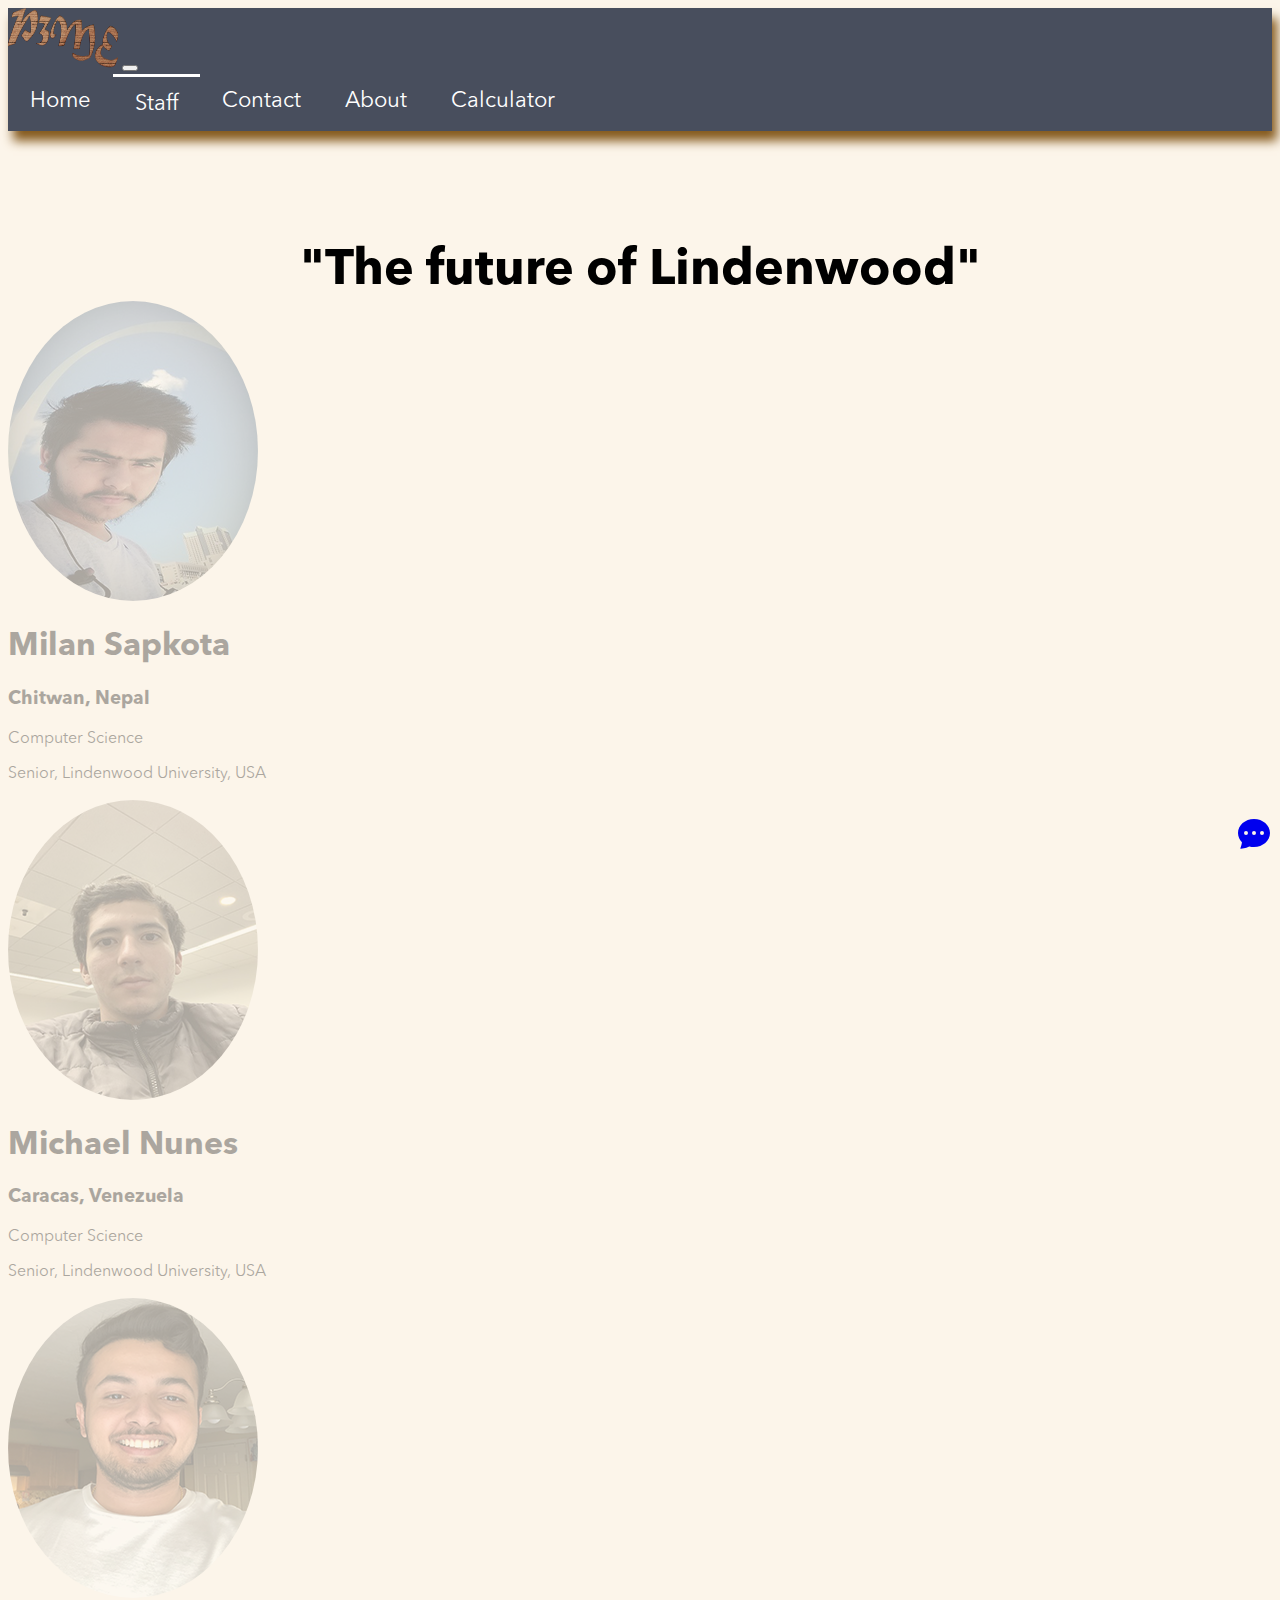
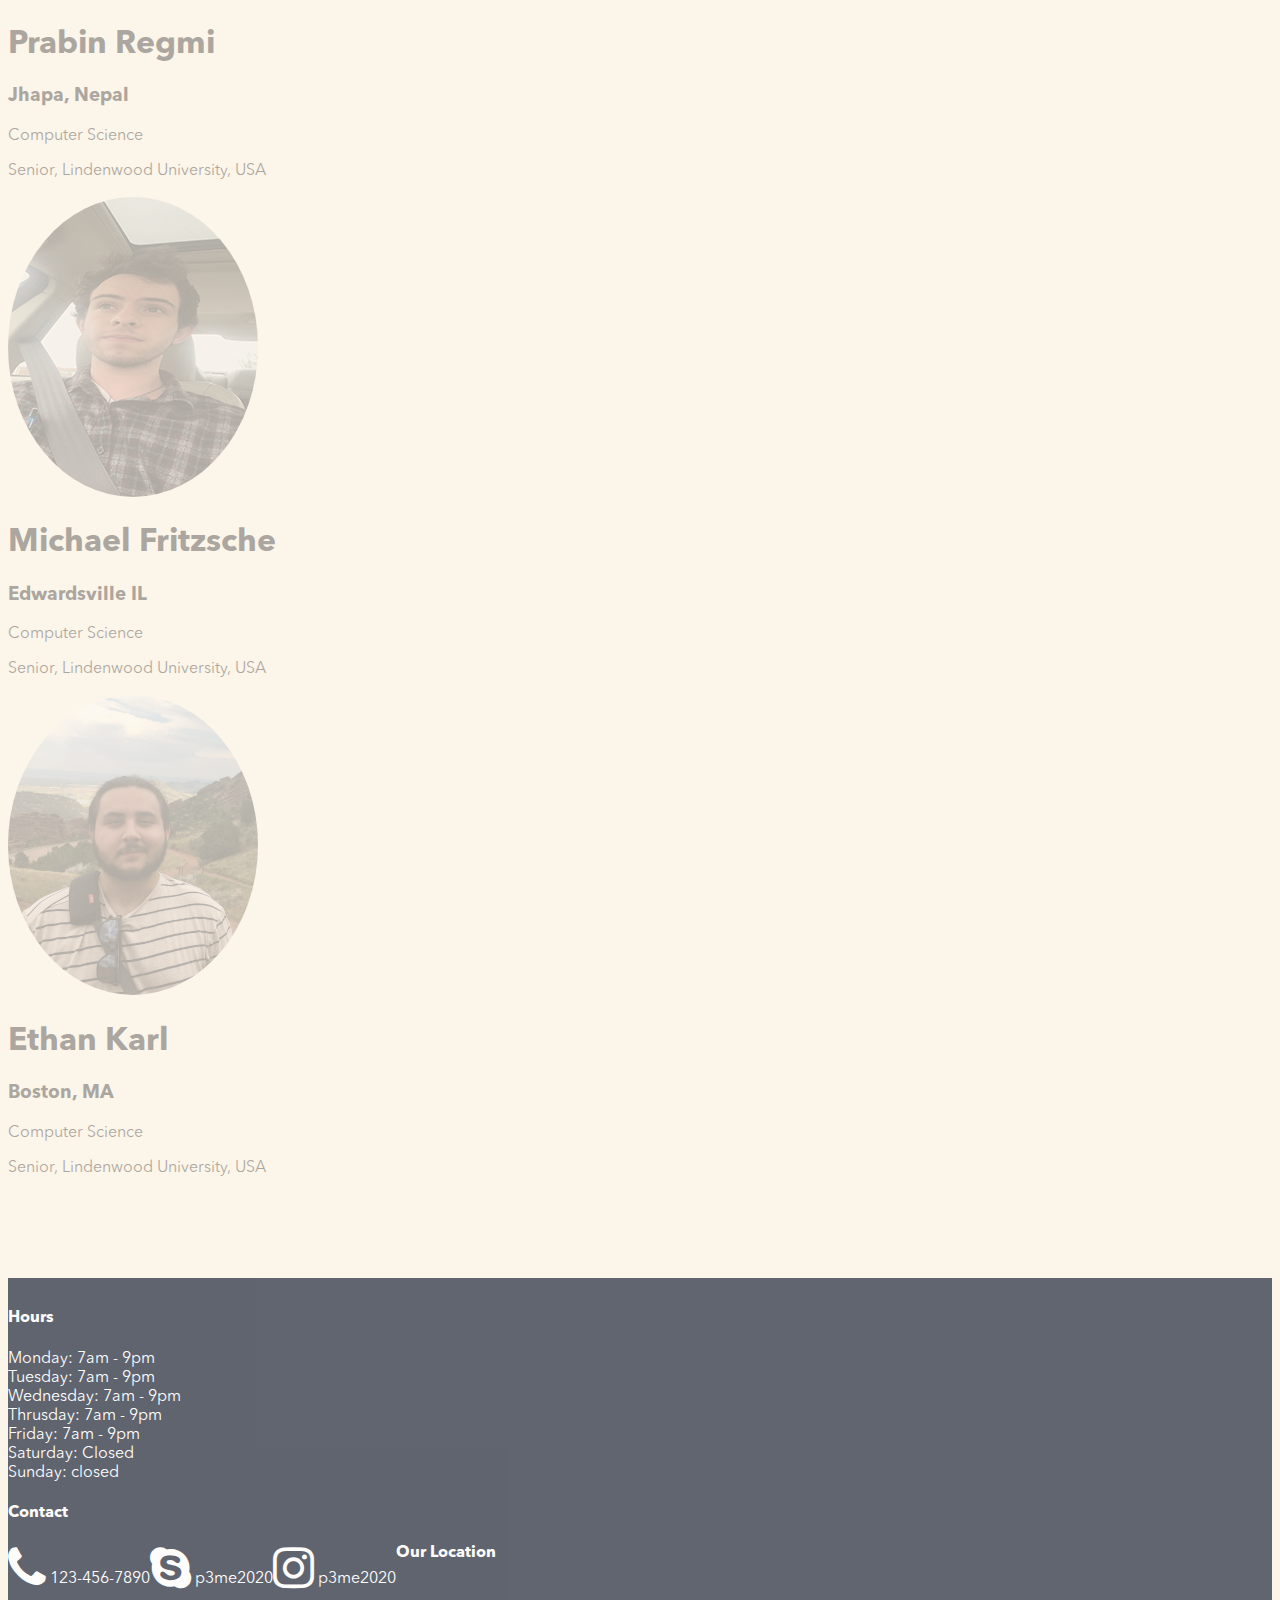
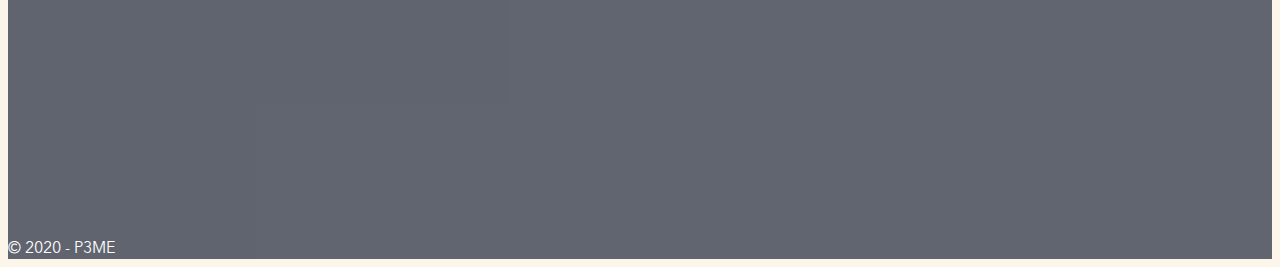
<file: GUI TeamWork/staff.html>
<!DOCTYPE html>
<html>

<head>
    <title>P3ME</title>
    <link rel="stylesheet" href="https://cdn.jsdelivr.net/npm/bootstrap@4.5.3/dist/css/bootstrap.min.css"
        integrity="sha384-TX8t27EcRE3e/ihU7zmQxVncDAy5uIKz4rEkgIXeMed4M0jlfIDPvg6uqKI2xXr2" crossorigin="anonymous">
    <link rel="stylesheet" href="styles.css">
    <link rel="stylesheet" href="https://cdnjs.cloudflare.com/ajax/libs/font-awesome/4.7.0/css/font-awesome.min.css">
    <meta name="viewport" content="width=device-width, initial-scale=1">
    <link rel="apple-touch-icon" sizes="180x180" href="images/favicon_io/apple-touch-icon.png">
    <link rel="icon" type="image/png" sizes="32x32" href="images/favicon_io//favicon-32x32.png">
    <link rel="icon" type="image/png" sizes="16x16" href="images/favicon_io//favicon-16x16.png">
    <link rel="manifest" href="images/favicon_io//site.webmanifest">
</head>

<body>
    <nav class="navbar navbar-expand-md fixed-top navbar-light shadow bg-light nav" id="scroll">
        <a class="navbar-brand" href="index.html"><img src="images/logo2.png" height="60" width="110"></a>
        <button class="navbar-toggler" type="button" data-toggle="collapse" data-target="#nav-item-list">
            <span class="navbar-toggler-icon"></span>
        </button>
        <div class="collapse navbar-collapse" id="nav-item-list">
            <ul class="navbar-nav ml-auto pr-5">
                <li class="nav-item ml-1 mr-1">
                    <a class="nav-link" href="index.html">Home</a>
                </li>
                <li class="nav-item ml-1 mr-1">
                    <a class="nav-link active" href="staff.html">Staff</a>
                </li>
                <li class="nav-item ml-1 mr-1">
                    <a class="nav-link" href="contact.html">Contact</a>
                </li>
                <li class="nav-item ml-1 mr-1">
                    <a class="nav-link" href="about.html">About</a>
                </li>
                <li class="nav-item ml-1 mr-1">
                    <a class="nav-link" href="calc.html">Calculator</a>
                </li>
            </ul>
        </div>
    </nav>

    <div class="chatBtn" style="position: fixed; bottom: 5vh; right: 10px;z-index: 100;">
        <a class="btn btn-primary shadow" style="border-radius: 50%; height: 60px; width: 60px; padding-top: 12px;"
            href="chat.html">
            <svg width="2em" height="2em" viewBox="0 0 16 16" class="bi bi-chat-dots-fill" fill="currentColor"
                xmlns="http://www.w3.org/2000/svg">
                <path fill-rule="evenodd"
                    d="M16 8c0 3.866-3.582 7-8 7a9.06 9.06 0 0 1-2.347-.306c-.584.296-1.925.864-4.181 1.234-.2.032-.352-.176-.273-.362.354-.836.674-1.95.77-2.966C.744 11.37 0 9.76 0 8c0-3.866 3.582-7 8-7s8 3.134 8 7zM5 8a1 1 0 1 1-2 0 1 1 0 0 1 2 0zm4 0a1 1 0 1 1-2 0 1 1 0 0 1 2 0zm3 1a1 1 0 1 0 0-2 1 1 0 0 0 0 2z" />
            </svg>
        </a>
    </div>

    <div class="container">
        <div class="quote">
            <blockquote style="padding-top: 100; margin: 0;"> "The future of Lindenwood"</blockquote>
    
        </div>
        <div class="row shadow justify-content-center pt-3" id="staff" style="display: none;">
            <div class="col-6">
                <div class="card mb-3 shadow" style="max-width: 540px;">
                    <div class="row no-gutters">
                        <div class="col-md-4">
                            <img src="images/milan.png" class="card-img p-2" style="border-radius: 50%;">
                        </div>
                        <div class="col-md-8">
                            <div class="card-body text-center">
                                <h1>Milan Sapkota</h1>
                                <h3>Chitwan, Nepal</h3>
                                <p>Computer Science</p>
                                <p>Senior, Lindenwood University, USA</p>
                            </div>
                        </div>
                    </div>
                </div>
            </div>
            <div class="col-6">
                <div class="card mb-3 shadow" style="max-width: 540px;">
                    <div class="row no-gutters">
                        <div class="col-md-4">
                            <img src="images/Michael.png" class="card-img p-2" style="border-radius: 50%;">
                        </div>
                        <div class="col-md-8">
                            <div class="card-body text-center">
                                <h1>Michael Nunes</h1>
                                <h3>Caracas, Venezuela</h3>
                                <p>Computer Science</p>
                                <p>Senior, Lindenwood University, USA</p>
                            </div>
                        </div>
                    </div>
                </div>
            </div>

            <div class="col-6">
                <div class="card mb-3 shadow" style="max-width: 540px;">
                    <div class="row no-gutters">
                        <div class="col-md-4">
                            <img src="images/prabin.png" class="card-img p-2" style="border-radius: 50%;">
                        </div>
                        <div class="col-md-8">
                            <div class="card-body text-center">
                                <h1>Prabin Regmi</h1>
                                <h3>Jhapa, Nepal</h3>
                                <p>Computer Science</p>
                                <p>Senior, Lindenwood University, USA</p>
                            </div>
                        </div>
                    </div>
                </div>
            </div>

            <div class="col-6">
                <div class="card mb-3 shadow" style="max-width: 540px;">
                    <div class="row no-gutters">
                        <div class="col-md-4">
                            <img src="images/michaelf.png" class="card-img p-2" style="border-radius: 50%;">
                        </div>
                        <div class="col-md-8">
                            <div class="card-body text-center">
                                <h1>Michael Fritzsche</h1>
                                <h3>Edwardsville IL</h3>
                                <p>Computer Science</p>
                                <p>Senior, Lindenwood University, USA</p>
                            </div>
                        </div>
                    </div>
                </div>
            </div>

            <div class="col-6">
                <div class="card mb-3 shadow" style="max-width: 540px;">
                    <div class="row no-gutters">
                        <div class="col-md-4">
                            <img src="images/Ethan.png" class="card-img p-2" style="border-radius: 50%;">
                        </div>
                        <div class="col-md-8">
                            <div class="card-body text-center">
                                <h1>Ethan Karl</h1>
                                <h3>Boston, MA</h3>
                                <p>Computer Science</p>
                                <p>Senior, Lindenwood University, USA</p>
                            </div>
                        </div>
                    </div>
                </div>
            </div>
        </div>
    </div>
    <div class="footer" style="display: none;">
        <div class="container">
            <div class="row justify-content-center" style="color: #ffff;">
                <div class="col-lg-4 col-md-6">
                    <div class="row">
                        <div class="col-12">
                            <h4 class="pt-2"> Hours </h4>
                        </div>
                        <div class="col-12">
                            Monday: 7am - 9pm<br>
                            Tuesday: 7am - 9pm<br>
                            Wednesday: 7am - 9pm<br>
                            Thrusday: 7am - 9pm<br>
                            Friday: 7am - 9pm<br>
                            Saturday: Closed<br>
                            Sunday: closed<br>
                        </div>
                    </div>
                </div>
                <div class="col-lg-4 col-md-6">
                    <h4 class="pt-2"> Contact </h4>
                    <div class="row">
                        <div class="col-12">
                            <a href="tel:+1-123-456-7890" style="float: left;">
                                <i class="fa fa-phone fa-3x" aria-hidden="true"></i>
                                <p style="float: right; padding-top: 10px;">&nbsp;123-456-7890</p>
                            </a>
                        </div>
                        <div class="col-12">
                            <a href="skype:p3me2020?call" style="float: left;">
                                <i class="fa fa-skype fa-3x" aria-hidden="true"></i>
                                <p style="float: right;padding-top: 10px;">&nbsp;p3me2020</p>
                            </a>
                        </div>
                        <div class="col-12">
                            <a href="https://www.instagram.com/p3me2020" style="float: left;">
                                <i class="fa fa-instagram fa-3x" aria-hidden="true"></i>
                                <p style="float: right;padding-top: 10px;">&nbsp;p3me2020</p>
                            </a>
                        </div>
                    </div>
                </div>
                <div class="col-lg-4 col-md-6">
                    <h4 class="pt-2">Our Location</h4>
                    <div>
                        <iframe
                            src="https://www.google.com/maps/embed?pb=!1m18!1m12!1m3!1d3110.055423610501!2d-90.49696712760887!3d38.78536377449314!2m3!1f0!2f0!3f0!3m2!1i1024!2i768!4f13.1!3m3!1m2!1s0x87df2f051ea6c1a9%3A0x700f61a043657c63!2s209%20S%20Kingshighway%20St%2C%20St%20Charles%2C%20MO%2063301!5e0!3m2!1sen!2sus!4v1601754345719!5m2!1sen!2sus"
                            width="350px" height="250px" frameborder="0" style="border-radius: 10px;" allowfullscreen=""
                            aria-hidden="false" tabindex="0"></iframe>
                    </div>
                </div>
                <div class="col-12 text-center">
                    &copy; 2020 - P3ME
                </div>
            </div>
        </div>
    </div>

    <script src="https://code.jquery.com/jquery-3.2.1.min.js"></script>
    <script src="https://cdn.jsdelivr.net/npm/bootstrap@4.5.3/dist/js/bootstrap.bundle.min.js"
        integrity="sha384-ho+j7jyWK8fNQe+A12Hb8AhRq26LrZ/JpcUGGOn+Y7RsweNrtN/tE3MoK7ZeZDyx" crossorigin="anonymous">
        </script>
    <script src="script.js"></script>
</body>

</html>
</file>
<file: GUI TeamWork/styles.css>
@font-face {
	font-family: AvenirNext;
	src        : url(font/AvenirNextLTPro-Regular.otf) format("opentype");
}

@font-face {
	font-family: AvenirNext;
	src        : url(font/AvenirNextLTPro-Bold.otf) format("opentype");
	font-weight: bold;
}

@font-face {
	font-family: AvenirNext;
	src        : url(font/AvenirNextLTPro-It.otf) format("opentype");
	font-style : italic;
}
.message-right {
	background-color: blue;
	color: white;
}
.set-message .form-control {
	border: none;
}
.set-message .btn {
	border-radius: 0;
}
#sendmessage{
   border: 1px solid #f5f5f5;
   background-color: #f5f5f5;
}
.card-staff {
    height       : 100%;
    border-radius: 50%;
    margin-left  : 15%;
}

.card:not(.users) {
	border: none;
}

.fade-in {
	animation: fadeIn 2s;
}
blockquote {
	animation  : Typing 3s steps(24);
	overflow   : hidden;
	white-space: nowrap;
}
.nav {
	width           : 100%;
	background-color: #484e5d !important;
	box-shadow      : 5px 10px 10px #855A1E !important;
	overflow        : hidden;
	top             : 0;
}
body {
	background-color: #FCF5EA;
	font-family     : AvenirNext;
}
.active {
	border-top: 3px solid white;
}
.header {
	margin-top: 13%;
}
.quote {
	margin-top : 110px;
	text-align : center;
	font-family: AvenirNext;
	font-weight: bold;
	font-size  : 50px;
}
ul {
	list-style-type: none;
	margin         : 0;
	padding        : 0;
	overflow       : hidden;
}
li {
	float    : left;
	font-size: 22px;
}
.nav li a {
	display        : inline-block;
	text-align     : center;
	padding        : 14px 22px;
	text-decoration: none;
	color          : white !important;
}
.nav li a:not(.active):hover {
	border-bottom: 3px solid green;
}
.footer{
	margin-top: 100px;
	padding-top: 10px;
	background-color: #484e5d;
	color: #fff;
}
.footer a{
	text-decoration: none;
	color: white;
}
.footer a:hover{
	color:green;
}
.mission {
	width      : 90%;
	margin-left: 5%;
	padding    : 10px;
	text-align : center;
	color      : black;
	font-size  : 30px;
	font-family: AvenirNext;
	font-weight: bold;
}

.popup {
	background: rgba(0, 0, 0, .4);
	cursor    : pointer;
	display   : none;
	height    : 100%;
	position  : fixed;
	text-align: center;
	top       : 0;
	width     : 100%;
	z-index   : 10000;
}

.popup .align {
	display       : inline-block;
	height        : 100%;
	vertical-align: middle;
}

.popup h1 {
	margin : 0;
	padding: 0;
}

.popup>div {
	background-color: #fff;
	box-shadow      : 10px 10px 60px #555;
	display         : inline-block;
	height          : auto;
	max-width       : 551px;
	min-height      : 100px;
	vertical-align  : middle;
	width           : 60%;
	position        : relative;
	border-radius   : 8px;
	padding         : 15px 5%;
}

.closeBtn {
	background-color: #fff;
	border          : 3px solid #999;
	border-radius   : 50px;
	cursor          : pointer;
	display         : inline-block;
	font-family     : arial;
	font-weight     : bold;
	position        : absolute;
	top             : -20px;
	right           : -20px;
	font-size       : 25px;
	line-height     : 25px;
	width           : 30px;
	height          : 30px;
	text-align      : center;
}
.closeBtn:hover {
	background-color: #ccc;
}
.text-bg {
	height          : 100%;
	background-color: rgba(0, 0, 0, 0.6);
	color           : white;
}

table {
	text-align  : center;
	color       : #000000;
	width: 30%;
}

.calculator{
	border-radius: 10px;
	border: 1px solid black;
}

.calculator input[type="button"] {
	background-color: beige;
	color           : black;
	border          : solid black 2px;
	width           : 100%;
}

.calculator input[type="text"] {
	background-color: white;
	width           : 100%;
	height: 80px;
}
.calculator input {
	padding      : 15px;
	margin       : 5px 0 22px 10px;
	border       : none;
	background   : white;
	font-size    : 1em;
	border-radius: 5px;
	color        : black;
}
.calchelp {
	display        : flex;
	justify-content: center;
	align-items    : center;
}
.calchelp p {
	font-size     : 4rem;
	overflow      : hidden;
	padding       : 0.5rem;
	font-weight   : bold;
	letter-spacing: 0.1rem;
	text-align    : center;

}
.CalcText {
	font-family: AvenirNext;
	font-weight: normal;
	color      : green;
}
.hover.typing {
	animation: none;
}
.hover {
	display         : inline-block;
	width           : 3px;
	background-color: black;
	margin-left     : 0.1rem;
	animation       : blink 2s infinite;
}
@media screen and (max-width: 600px) {
	.nav li a:not(.active):hover {
		border-bottom: none;
	}
	.active {
		border-top: none;
	}

	.cell:hover {
		transform: none;
	}
}
@keyframes blink {
	0% {
		background-color: black;
	}

	49% {
		background-color: green;
	}

	50% {
		background-color: red;
	}

	99% {
		background-color: transparent;
	}

	100% {
		background-color: yellow;
	}
}
@keyframes fadeIn {
	from {
		opacity: 0;
	}

	to {
		opacity: 1;
	}
}
@keyframes Typing {
	0% {
		width: 0ch;
	}

	100% {
		width: 24ch;
	}
}
</file>
